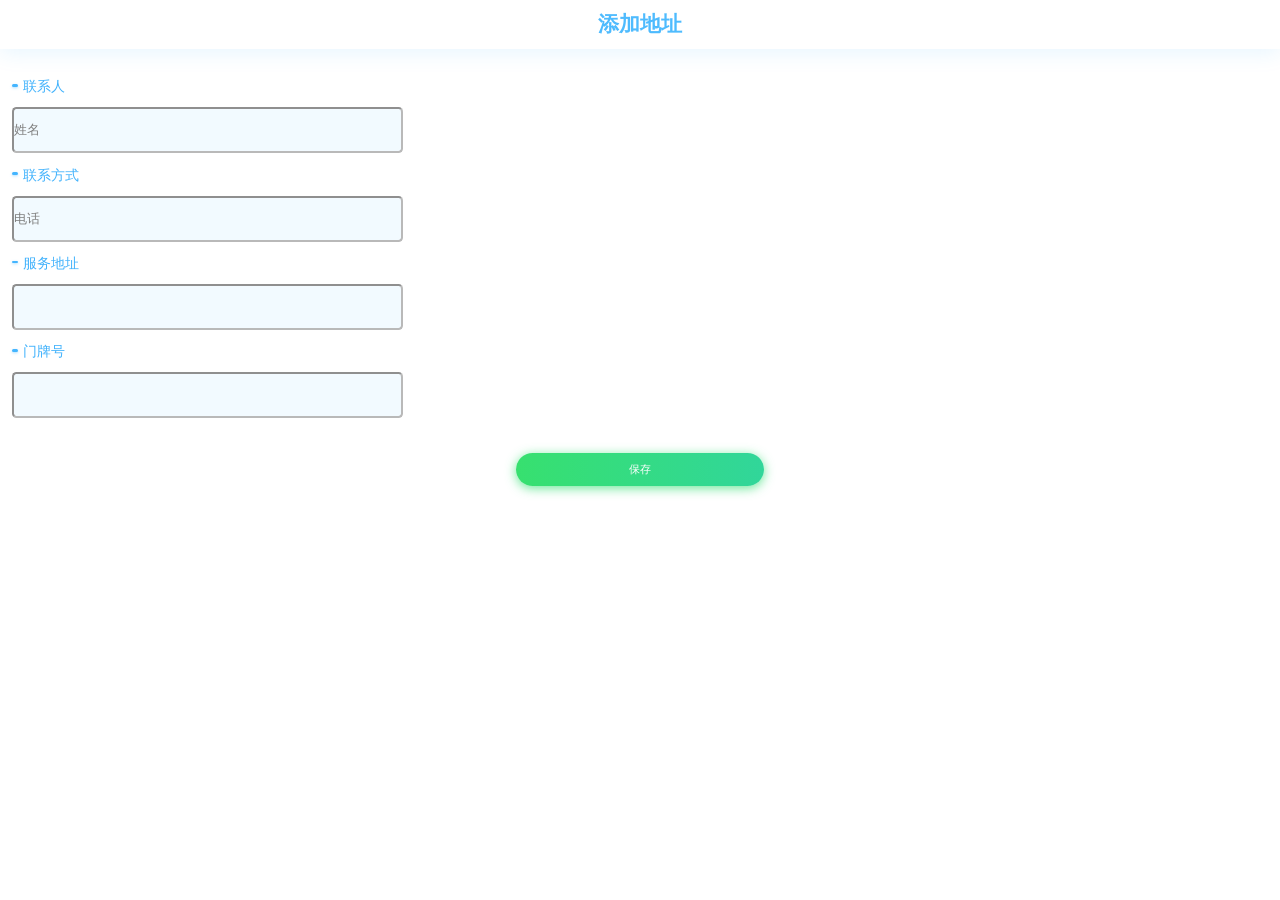
<file: add_address.html>
<!doctype html>
<html lang="en">
<head>
    <meta charset="UTF-8">
    <meta name="viewport"
          content="width=device-width, user-scalable=no, initial-scale=1.0, maximum-scale=1.0, minimum-scale=1.0">
    <meta http-equiv="X-UA-Compatible" content="ie=edge">
    <link rel="stylesheet" href="./css/add_address.css">
    <link rel="stylesheet" href="//at.alicdn.com/t/font_1194280_pwco4ipv9k.css">
    <link rel="stylesheet" href="//at.alicdn.com/t/font_1194280_zzi8ek6yted.css">
    <title>添加地址</title>
</head>
<body>
<header>
    <a href="choice_address.html" class="iconfont icon-fanhui"></a>
    <span>添加地址</span>
    <a href=""></a>
</header>
<div class="content">
    <ul>
        <li>
            <p>联系人</p>
            <input type="text" value="姓名">
        </li>
        <li>
            <p>联系方式</p>
            <input type="text" value="电话">
        </li>
        <li>
            <p>服务地址</p>
            <a class="iconfont icon-iconfontyoujiantou"></a>
            <input type="text" value="">
        </li>
        <li>
            <p>门牌号</p>
            <input type="text" value="">
        </li>
    </ul>
    <div class="save">
        <p>保存</p>
    </div>
</div>
</body>
</html>
</file>
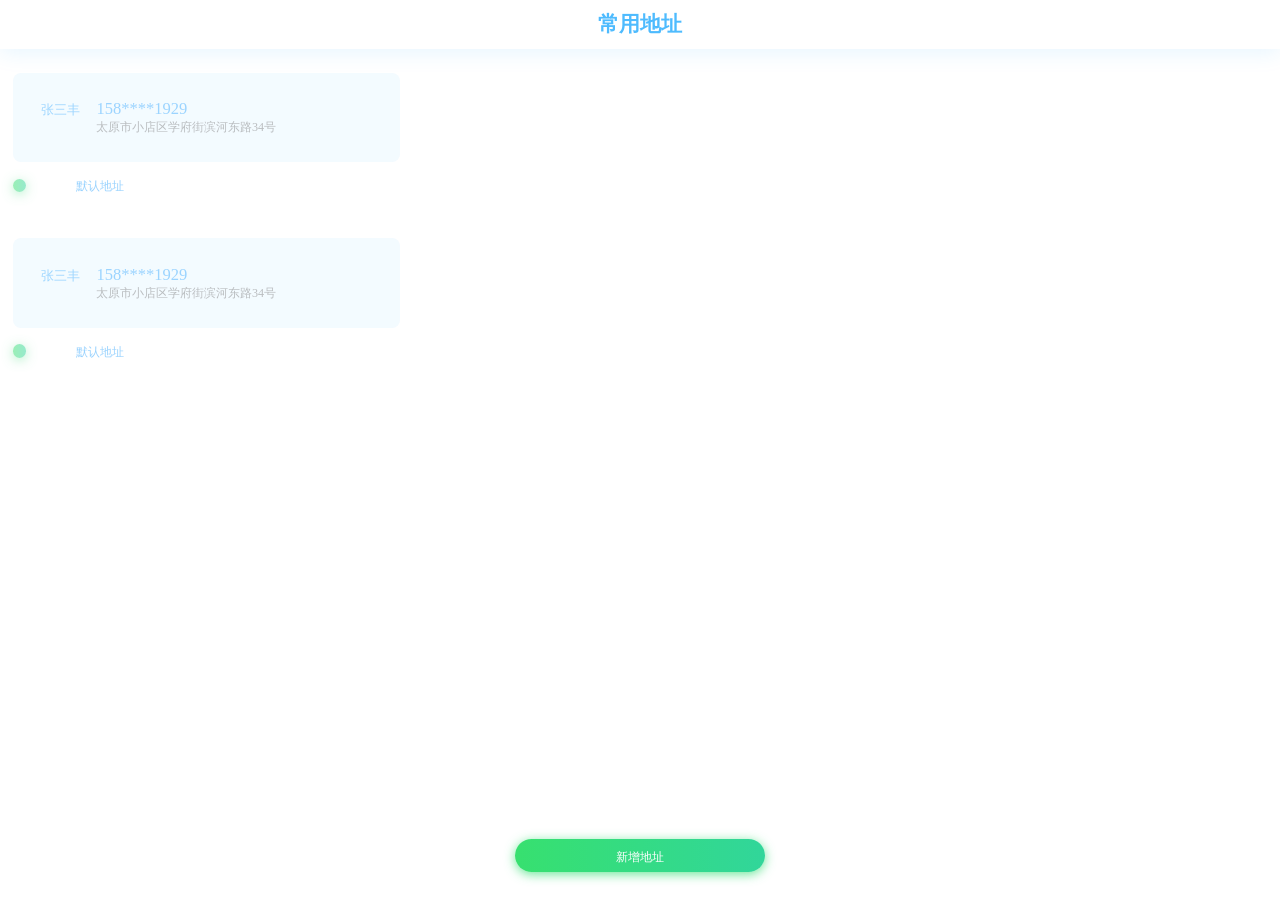
<file: choice_address.html>
<!doctype html>
<html lang="en">
<head>
    <meta charset="UTF-8">
    <meta name="viewport"
          content="width=device-width, user-scalable=no, initial-scale=1.0, maximum-scale=1.0, minimum-scale=1.0">
    <meta http-equiv="X-UA-Compatible" content="ie=edge">
    <link rel="stylesheet" href="./css/choice_address.css">
    <link rel="stylesheet" href="//at.alicdn.com/t/font_1194280_pwco4ipv9k.css">
    <link rel="stylesheet" href="//at.alicdn.com/t/font_1194280_zzi8ek6yted.css">
    <title>选择地址</title>
</head>
<body>
<header>
    <a href="order_index.html" class="iconfont icon-fanhui"></a>
    <span>常用地址</span>
    <a href=""></a>
</header>
<div class="content" style="display: none;">
    <img src="./image/kong.png" alt="">
    <span>您还未添加服务地址</span>
    <a href="add_address.html"><p>新增地址</p></a>
</div>
<div class="choice">
    <ul>
        <li class="info">
            <div class="top">
                <p>张三丰<span>158****1929</span></p>
                <p>太原市小店区学府街滨河东路34号</p>
            </div>
            <div class="bottom">
                <p>默认地址</p>
                <a href="" class="iconfont icon-shanchu"></a>
                <a href="add_address.html" class="iconfont icon-bianji-copy"></a>
            </div>
        </li>
        <li class="info">
            <div class="top">
                <p>张三丰<span>158****1929</span></p>
                <p>太原市小店区学府街滨河东路34号</p>
            </div>
            <div class="bottom">
                <p>默认地址</p>
                <a href="" class="iconfont icon-shanchu"></a>
                <a href="add_address.html" class="iconfont icon-bianji-copy"></a>
            </div>
        </li>
    </ul>
    <div class="add">
        <p><a href="add_address.html">新增地址</a></p>
    </div>
</div>
</body>
</html>
</file>
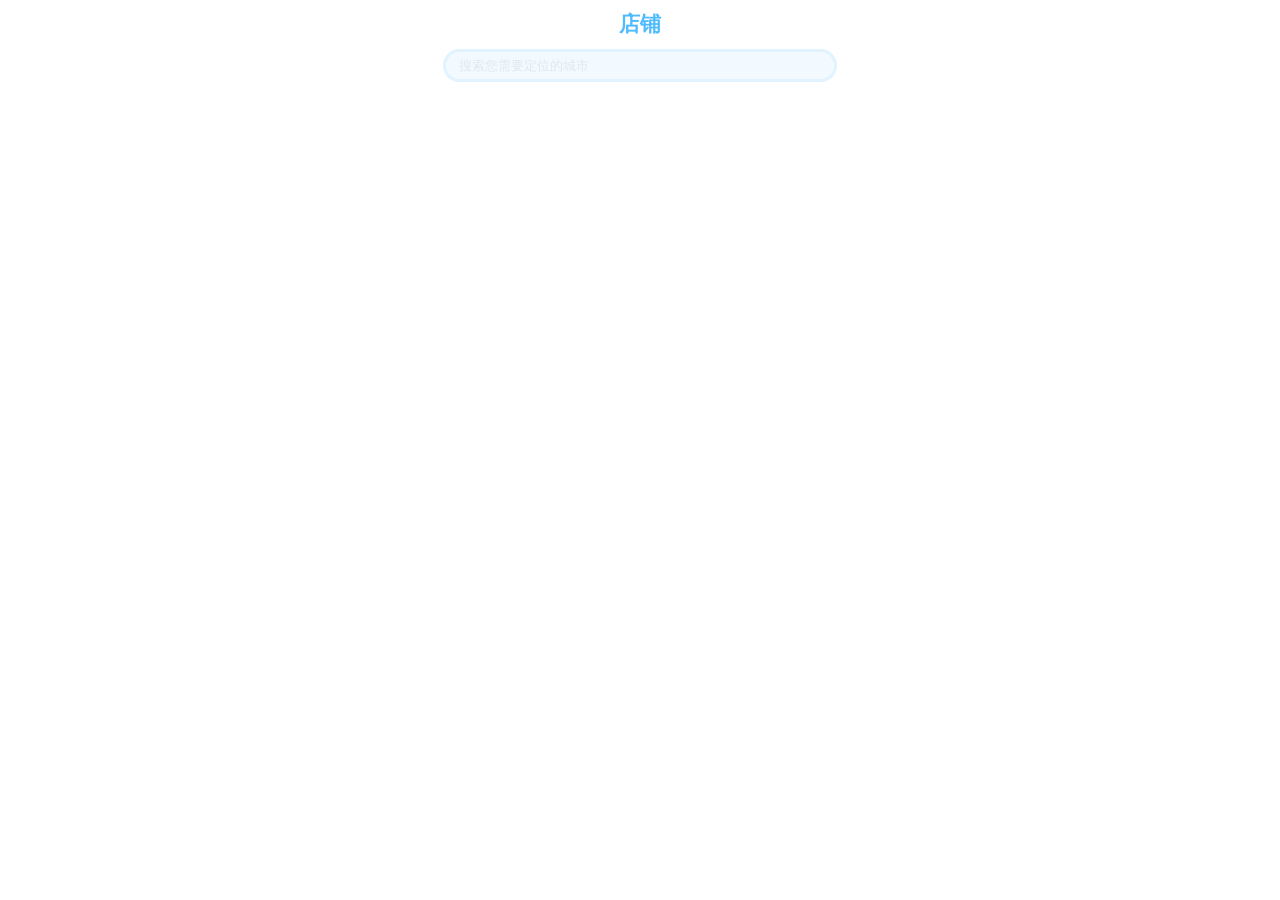
<file: dianpu.html>
<!doctype html>
<html lang="en">
<head>
    <meta charset="UTF-8">
    <meta name="viewport"
          content="width=device-width, user-scalable=no, initial-scale=1.0, maximum-scale=1.0, minimum-scale=1.0">
    <meta http-equiv="X-UA-Compatible" content="ie=edge">
    <link rel="stylesheet" href="./css/dianpu.css">
    <link rel="stylesheet" href="//at.alicdn.com/t/font_1194280_pwco4ipv9k.css">
    <title>店铺</title>
</head>
<body>
<header>
    <a href="" class="iconfont icon-fanhui"></a>
    <span>店铺</span>
    <a href=""></a>
</header>
<nav>
    <span>搜索您需要定位的城市</span>
</nav>
</body>
</html>
</file>
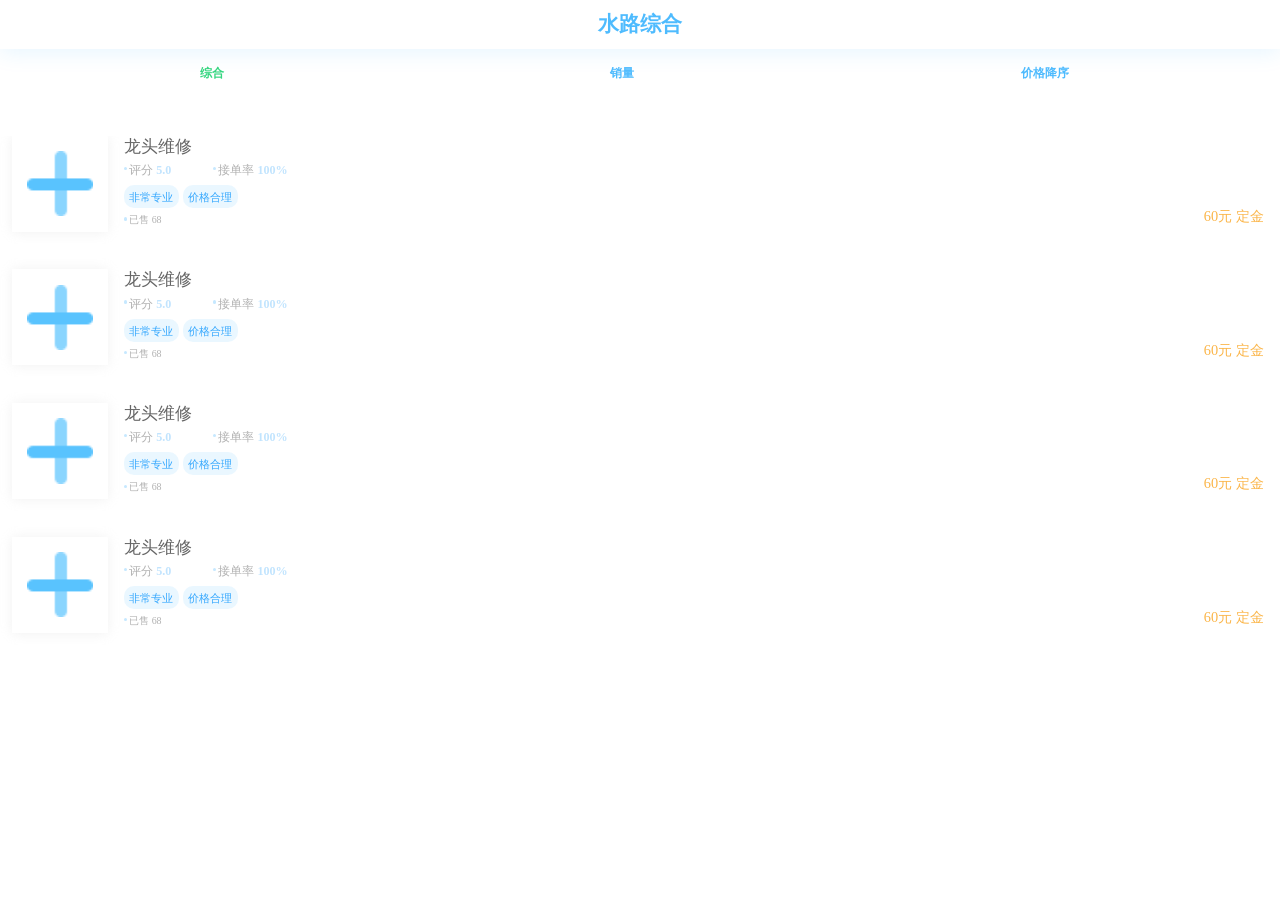
<file: list.html>
<!doctype html>
<html lang="en">
<head>
    <meta charset="UTF-8">
    <meta name="viewport"
          content="width=device-width, user-scalable=no, initial-scale=1.0, maximum-scale=1.0, minimum-scale=1.0">
    <meta http-equiv="X-UA-Compatible" content="ie=edge">
    <title>Document</title>
    <link rel="stylesheet" href="//at.alicdn.com/t/font_1194280_pwco4ipv9k.css">
    <link rel="stylesheet" href="./css/list.css">
</head>
<body>
<header>
    <a href="index.html" class="iconfont icon-fanhui"></a>
    <span>水路综合</span>
    <a href=""></a>
</header>
<nav>
    <ul>
        <li>
            <a href=""class="hot">综合</a>
            <div class="iconfont icon-xiangxia"></div>
        </li>
        <li>
            <a href="">销量</a>
            <div class="iconfont icon-xiangxia"></div>
        </li>
        <li>
            <a href="">价格降序</a>
            <div class="iconfont icon-xiangxia"></div>
        </li>
    </ul>
</nav>
<ul class="list">
    <li>
        <a href="product_detail.html">
            <div class="thumb">
                <img src="./image/rz.png" alt="">
            </div>
            <div class="info">
                <h1>龙头维修</h1>
                <div class="score">
                    <span>评分 <strong>5.0</strong></span>
                    <span>接单率 <strong>100%</strong></span>
                </div>
                <div class="tag">
                    <span>非常专业</span>
                    <span>价格合理</span>
                </div>
                <div class="total">已售 68</div>
                <div class="price">60元 定金</div>
            </div>
        </a>
    </li>
    <li>
        <a href="product_detail.html">
            <div class="thumb">
                <img src="./image/rz.png" alt="">
            </div>
            <div class="info">
                <h1>龙头维修</h1>
                <div class="score">
                    <span>评分 <strong>5.0</strong></span>
                    <span>接单率 <strong>100%</strong></span>
                </div>
                <div class="tag">
                    <span>非常专业</span>
                    <span>价格合理</span>
                </div>
                <div class="total">已售 68</div>
                <div class="price">60元 定金</div>
            </div>
        </a>
    </li>
    <li>
        <a href="product_detail.html">
            <div class="thumb">
                <img src="./image/rz.png" alt="">
            </div>
            <div class="info">
                <h1>龙头维修</h1>
                <div class="score">
                    <span>评分 <strong>5.0</strong></span>
                    <span>接单率 <strong>100%</strong></span>
                </div>
                <div class="tag">
                    <span>非常专业</span>
                    <span>价格合理</span>
                </div>
                <div class="total">已售 68</div>
                <div class="price">60元 定金</div>
            </div>
        </a>
    </li>
    <li>
        <a href="product_detail.html">
            <div class="thumb">
                <img src="./image/rz.png" alt="">
            </div>
            <div class="info">
                <h1>龙头维修</h1>
                <div class="score">
                    <span>评分 <strong>5.0</strong></span>
                    <span>接单率 <strong>100%</strong></span>
                </div>
                <div class="tag">
                    <span>非常专业</span>
                    <span>价格合理</span>
                </div>
                <div class="total">已售 68</div>
                <div class="price">60元 定金</div>
            </div>
        </a>
    </li>
</ul>
</body>
</html>
</file>
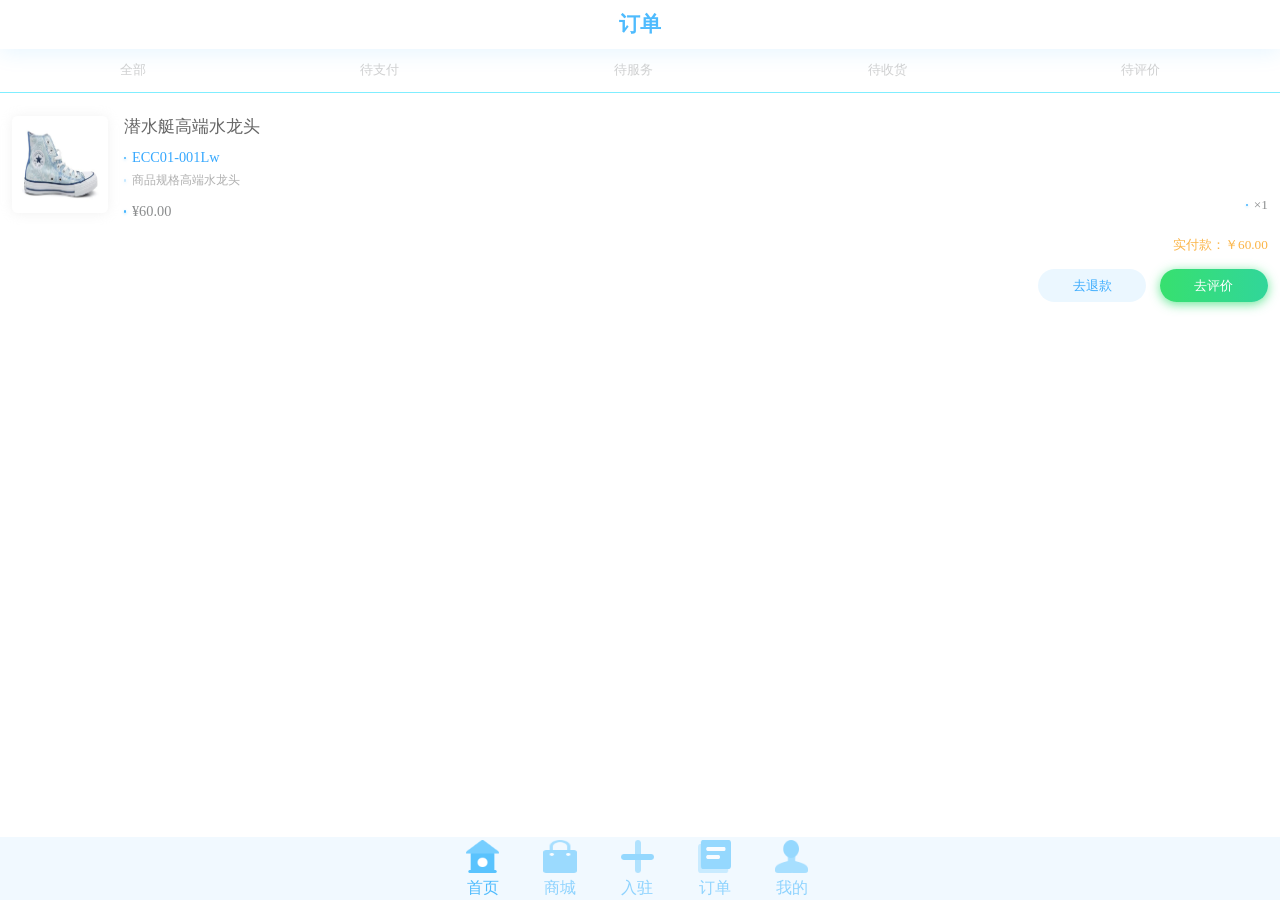
<file: order_assess.html>
<!doctype html>
<html lang="en">
<head>
    <meta charset="UTF-8">
    <meta name="viewport"
          content="width=device-width, user-scalable=no, initial-scale=1.0, maximum-scale=1.0, minimum-scale=1.0">
    <meta http-equiv="X-UA-Compatible" content="ie=edge">
    <link rel="stylesheet" href="./css/order_assess.css">
    <link rel="stylesheet" href="//at.alicdn.com/t/font_1194280_pwco4ipv9k.css">
    <title>待评价</title>
</head>
<body>
<header>
    <a href="index.html" class="iconfont icon-fanhui"></a>
    <span>订单</span>
    <a href=""></a>
</header>
<nav>
    <ul>
        <li><a href="order_total.html">全部</a></li>
        <li><a href="order_pay.html">待支付</a></li>
        <li><a href="order_service.html">待服务</a></li>
        <li><a href="order_recive.html">待收货</a></li>
        <li><a href="order_assess.html">待评价</a></li>
    </ul>
</nav>
<div class="payInfo">
    <div class="shop">
        <a href=""><img src="./image/xiezi.jpg" alt=""></a>
        <div class="info">
            <p>潜水艇高端水龙头</p>
            <p>ECC01-001Lw</p>
            <p>商品规格高端水龙头</p>
            <p>¥60.00</p>
            <p>×1</p>
        </div>
    </div>
    <div class="other">
        <p>实付款：￥60.00</p>
        <p><a href="">去退款</a></p>
        <p><a href="pay_index.html">去评价</a></p>
    </div>
</div>
<footer>
    <ul>
        <li>
            <a href="index.html" class="hot">
                <div>
                    <img src="./image/sy.png" alt="">
                </div>
                <p>首页</p>
            </a>
        </li>
        <li>
            <a href="">
                <div>
                    <img src="./image/store.png" alt="">
                </div>
                <p>商城</p>
            </a>
        </li>
        <li>
            <a href="">
                <div>
                    <img src="./image/rz.png" alt="">
                </div>
                <p>入驻</p>
            </a>
        </li>
        <li>
            <a href="order_total.html">
                <div>
                    <img src="./image/order.png" alt="">
                </div>
                <p>订单</p>
            </a>
        </li>
        <li>
            <a href="">
                <div>
                    <img src="./image/personal.png" alt="">
                </div>
                <p>我的</p>
            </a>
        </li>
    </ul>
</footer>
</body>
</html>
</file>
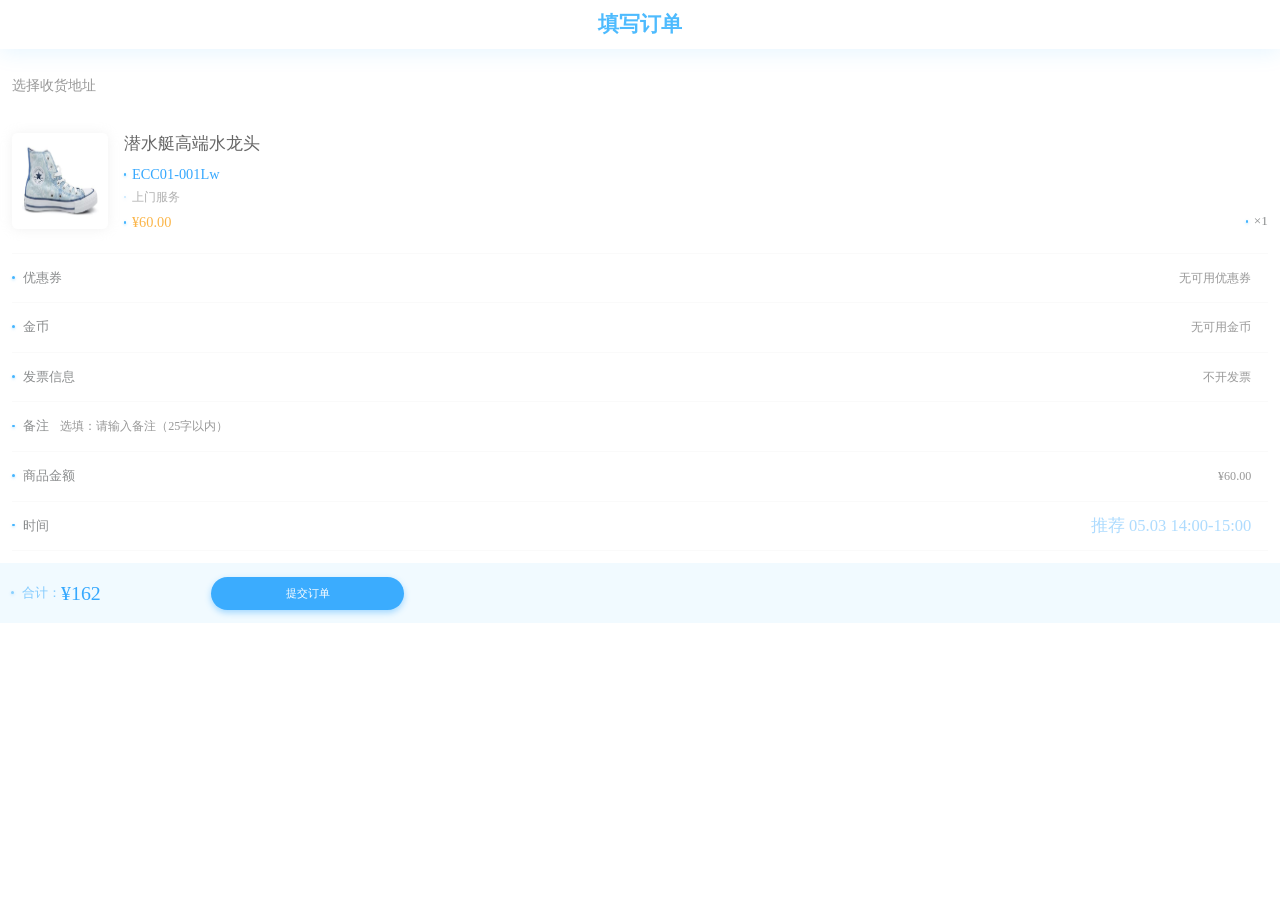
<file: order_index.html>
<!doctype html>
<html lang="en">
<head>
    <meta charset="UTF-8">
    <meta name="viewport"
          content="width=device-width, user-scalable=no, initial-scale=1.0, maximum-scale=1.0, minimum-scale=1.0">
    <meta http-equiv="X-UA-Compatible" content="ie=edge">
    <link rel="stylesheet" href="./css/order_index.css">
    <link rel="stylesheet" href="//at.alicdn.com/t/font_1194280_pwco4ipv9k.css">
    <link rel="stylesheet" href="//at.alicdn.com/t/font_1194280_hvxfvorx14c.css">
    <title>订单首页</title>
</head>
<body>
<header>
    <a href="index.html" class="iconfont icon-fanhui"></a>
    <span>填写订单</span>
    <a href=""></a>
</header>
<div class="content">
    <div class="address">
        <a href="choice_address.html">
            <p>选择收货地址</p>
            <span class="iconfont icon-iconfontyoujiantou"></span>
        </a>
    </div>
    <div class="shop">
        <a href=""><img src="./image/xiezi.jpg" alt=""></a>
        <div class="info">
            <p>潜水艇高端水龙头</p>
            <p>ECC01-001Lw</p>
            <p>上门服务</p>
            <p>¥60.00</p>
            <p>×1</p>
        </div>
    </div>
    <ul>
        <li>
            <a href="">
                <p>优惠券</p>
                <p>无可用优惠券</p>
                <p class="iconfont icon-iconfontyoujiantou"></p>
            </a>
        </li>
        <li>
            <a href="">
                <p>金币</p>
                <p>无可用金币</p>
                <p class="iconfont icon-iconfontyoujiantou"></p>
            </a>
        </li>
        <li>
            <a href="">
                <p>发票信息</p>
                <p>不开发票</p>
                <p class="iconfont icon-iconfontyoujiantou"></p>
            </a>
        </li>
        <li>
            <a href="">
                <p>备注</p>
                <p>选填：请输入备注（25字以内）</p>
            </a>
        </li>
        <li>
            <a href="">
                <p>商品金额</p>
                <p>¥60.00</p>
            </a>
        </li>
        <li>
            <a href="">
                <p>时间</p>
                <p>推荐 05.03 14:00-15:00</p>
                <p class="iconfont icon-iconfontyoujiantou"></p>
            </a>
        </li>
    </ul>
</div>
<footer>
    <p>合计：</p>
    <p>¥162</p>
    <p><a href="pay_index.html">提交订单</a></p>
</footer>
</body>
</html>
</file>
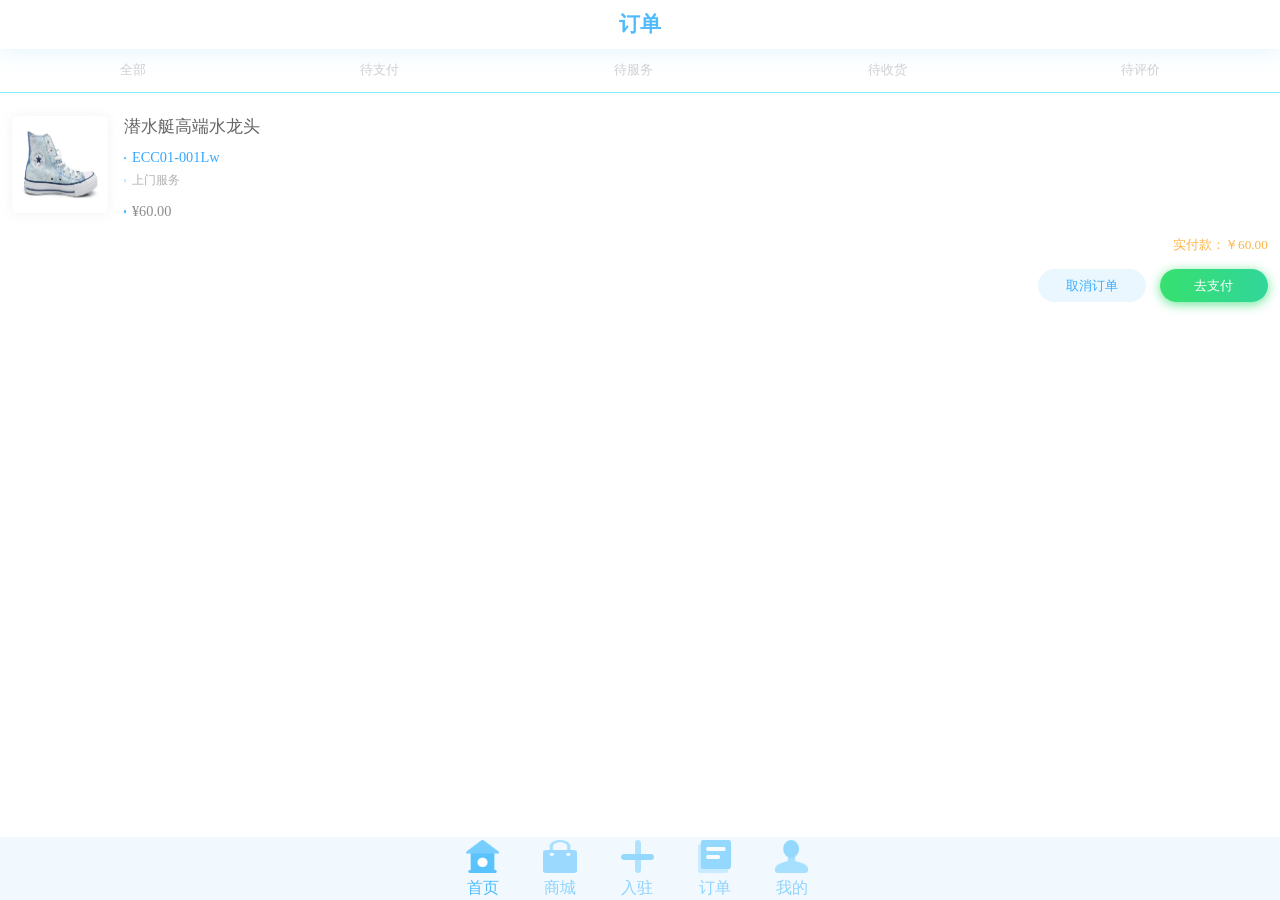
<file: order_pay.html>
<!DOCTYPE html>
<!doctype html>
<html lang="en">
<head>
    <meta charset="UTF-8">
    <meta name="viewport"
          content="width=device-width, user-scalable=no, initial-scale=1.0, maximum-scale=1.0, minimum-scale=1.0">
    <meta http-equiv="X-UA-Compatible" content="ie=edge">
    <link rel="stylesheet" href="./css/order_pay.css">
    <link rel="stylesheet" href="//at.alicdn.com/t/font_1194280_pwco4ipv9k.css">
    <title>待支付</title>
</head>
<body>
<header>
    <a href="index.html" class="iconfont icon-fanhui"></a>
    <span>订单</span>
    <a href=""></a>
</header>
<nav>
    <ul>
        <li><a href="order_total.html">全部</a></li>
        <li><a href="order_pay.html">待支付</a></li>
        <li><a href="order_service.html">待服务</a></li>
        <li><a href="order_recive.html">待收货</a></li>
        <li><a href="order_assess.html">待评价</a></li>
    </ul>
</nav>
<div class="payInfo">
    <div class="shop">
        <a href=""><img src="./image/xiezi.jpg" alt=""></a>
        <div class="info">
            <p>潜水艇高端水龙头</p>
            <p>ECC01-001Lw</p>
            <p>上门服务</p>
            <p>¥60.00</p>
        </div>
    </div>
    <div class="other">
        <p>实付款：￥60.00</p>
        <p><a href="">取消订单</a></p>
        <p><a href="pay_index.html">去支付</a></p>
    </div>
</div>
<footer>
    <ul>
        <li>
            <a href="index.html" class="hot">
                <div>
                    <img src="./image/sy.png" alt="">
                </div>
                <p>首页</p>
            </a>
        </li>
        <li>
            <a href="">
                <div>
                    <img src="./image/store.png" alt="">
                </div>
                <p>商城</p>
            </a>
        </li>
        <li>
            <a href="">
                <div>
                    <img src="./image/rz.png" alt="">
                </div>
                <p>入驻</p>
            </a>
        </li>
        <li>
            <a href="order_total.html">
                <div>
                    <img src="./image/order.png" alt="">
                </div>
                <p>订单</p>
            </a>
        </li>
        <li>
            <a href="">
                <div>
                    <img src="./image/personal.png" alt="">
                </div>
                <p>我的</p>
            </a>
        </li>
    </ul>
</footer>

</body>
</html>
</file>
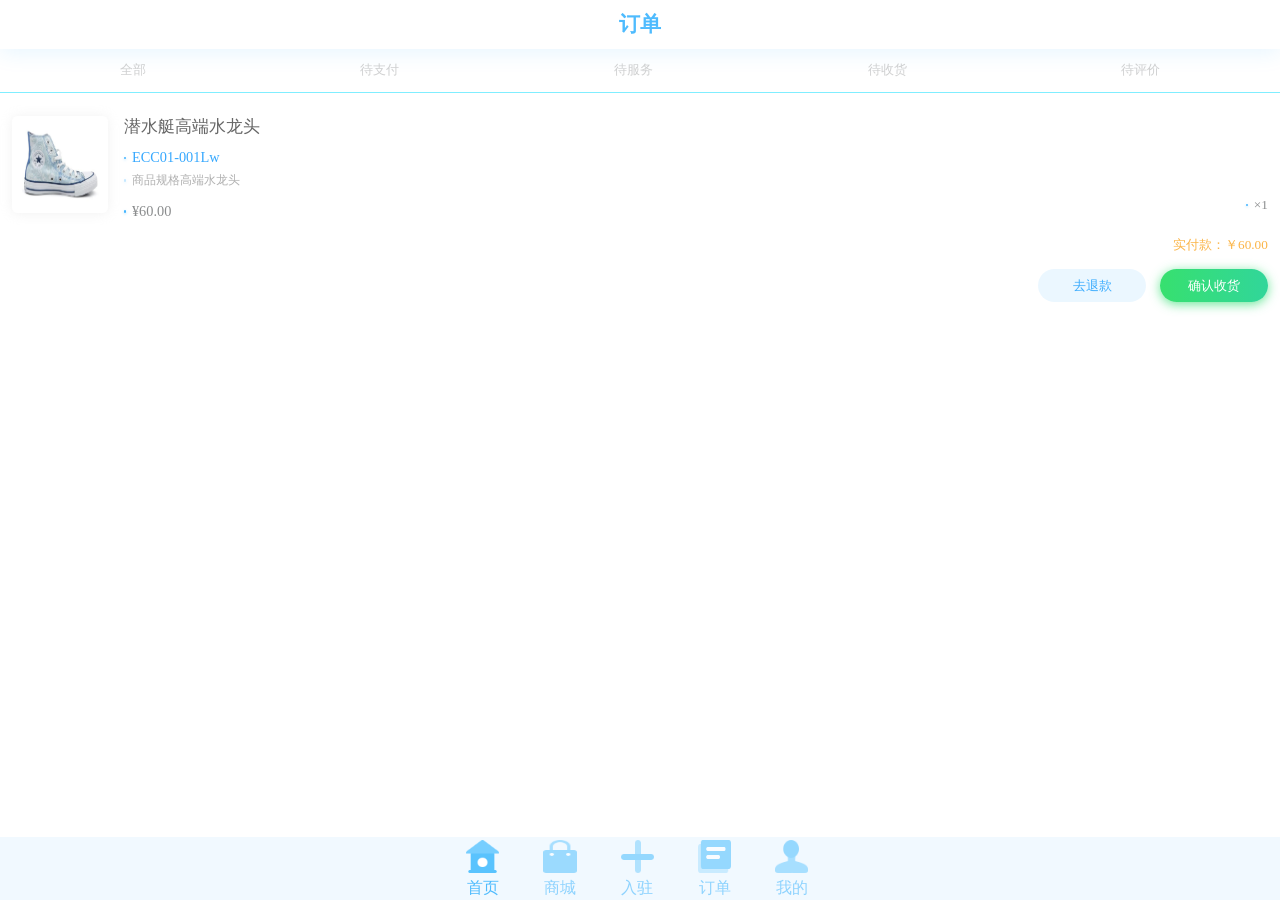
<file: order_recive.html>
<!doctype html>
<html lang="en">
<head>
    <meta charset="UTF-8">
    <meta name="viewport"
          content="width=device-width, user-scalable=no, initial-scale=1.0, maximum-scale=1.0, minimum-scale=1.0">
    <meta http-equiv="X-UA-Compatible" content="ie=edge">
    <link rel="stylesheet" href="./css/order_assess.css">
    <link rel="stylesheet" href="//at.alicdn.com/t/font_1194280_pwco4ipv9k.css">
    <title>待收货</title>
</head>
<body>
<header>
    <a href="index.html" class="iconfont icon-fanhui"></a>
    <span>订单</span>
    <a href=""></a>
</header>
<nav>
    <ul>
        <li><a href="order_total.html">全部</a></li>
        <li><a href="order_pay.html">待支付</a></li>
        <li><a href="order_service.html">待服务</a></li>
        <li><a href="order_recive.html">待收货</a></li>
        <li><a href="order_assess.html">待评价</a></li>
    </ul>
</nav>
<div class="payInfo">
    <div class="shop">
        <a href=""><img src="./image/xiezi.jpg" alt=""></a>
        <div class="info">
            <p>潜水艇高端水龙头</p>
            <p>ECC01-001Lw</p>
            <p>商品规格高端水龙头</p>
            <p>¥60.00</p>
            <p>×1</p>
        </div>
    </div>
    <div class="other">
        <p>实付款：￥60.00</p>
        <p><a href="">去退款</a></p>
        <p><a href="pay_index.html">确认收货</a></p>
    </div>
</div>
<footer>
    <ul>
        <li>
            <a href="index.html" class="hot">
                <div>
                    <img src="./image/sy.png" alt="">
                </div>
                <p>首页</p>
            </a>
        </li>
        <li>
            <a href="">
                <div>
                    <img src="./image/store.png" alt="">
                </div>
                <p>商城</p>
            </a>
        </li>
        <li>
            <a href="">
                <div>
                    <img src="./image/rz.png" alt="">
                </div>
                <p>入驻</p>
            </a>
        </li>
        <li>
            <a href="order_total.html">
                <div>
                    <img src="./image/order.png" alt="">
                </div>
                <p>订单</p>
            </a>
        </li>
        <li>
            <a href="">
                <div>
                    <img src="./image/personal.png" alt="">
                </div>
                <p>我的</p>
            </a>
        </li>
    </ul>
</footer>
</body>
</html>
</file>
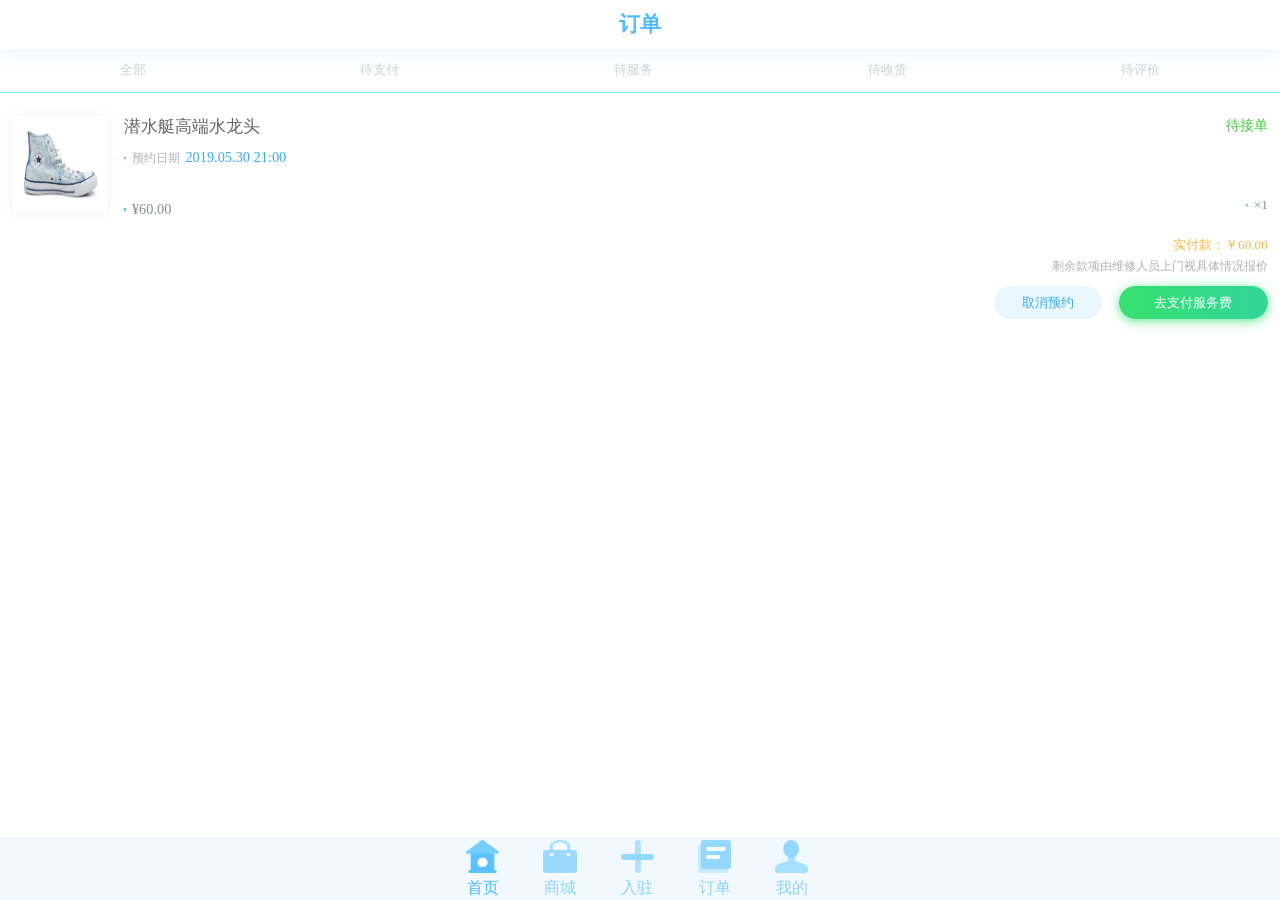
<file: order_service.html>
<!doctype html>
<html lang="en">
<head>
    <meta charset="UTF-8">
    <meta name="viewport"
          content="width=device-width, user-scalable=no, initial-scale=1.0, maximum-scale=1.0, minimum-scale=1.0">
    <meta http-equiv="X-UA-Compatible" content="ie=edge">
    <link rel="stylesheet" href="./css/order_service.css">
    <link rel="stylesheet" href="//at.alicdn.com/t/font_1194280_pwco4ipv9k.css">
    <title>待服务</title>
</head>
<body>
<header>
    <a href="index.html" class="iconfont icon-fanhui"></a>
    <span>订单</span>
    <a href=""></a>
</header>
<nav>
    <ul>
        <li><a href="order_total.html">全部</a></li>
        <li><a href="order_pay.html">待支付</a></li>
        <li><a href="order_service.html">待服务</a></li>
        <li><a href="order_recive.html">待收货</a></li>
        <li><a href="order_assess.html">待评价</a></li>
    </ul>
</nav>
<div class="payInfo">
    <div class="shop">
        <a href=""><img src="./image/xiezi.jpg" alt=""></a>
        <div class="info">
            <p>潜水艇高端水龙头</p>
            <p><span>预约日期</span>2019.05.30  21:00</p>
            <p>¥60.00</p>
            <p>×1</p>
            <p>待接单</p>
        </div>
    </div>
    <div class="other">
        <p>实付款：￥60.00</p>
        <p>剩余款项由维修人员上门视具体情况报价</p>
        <p><a href="">取消预约</a></p>
        <p><a href="pay_index.html">去支付服务费</a></p>
    </div>
</div>
<footer>
    <ul>
        <li>
            <a href="index.html" class="hot">
                <div>
                    <img src="./image/sy.png" alt="">
                </div>
                <p>首页</p>
            </a>
        </li>
        <li>
            <a href="">
                <div>
                    <img src="./image/store.png" alt="">
                </div>
                <p>商城</p>
            </a>
        </li>
        <li>
            <a href="">
                <div>
                    <img src="./image/rz.png" alt="">
                </div>
                <p>入驻</p>
            </a>
        </li>
        <li>
            <a href="order_total.html">
                <div>
                    <img src="./image/order.png" alt="">
                </div>
                <p>订单</p>
            </a>
        </li>
        <li>
            <a href="">
                <div>
                    <img src="./image/personal.png" alt="">
                </div>
                <p>我的</p>
            </a>
        </li>
    </ul>
</footer>
</body>
</html>
</file>
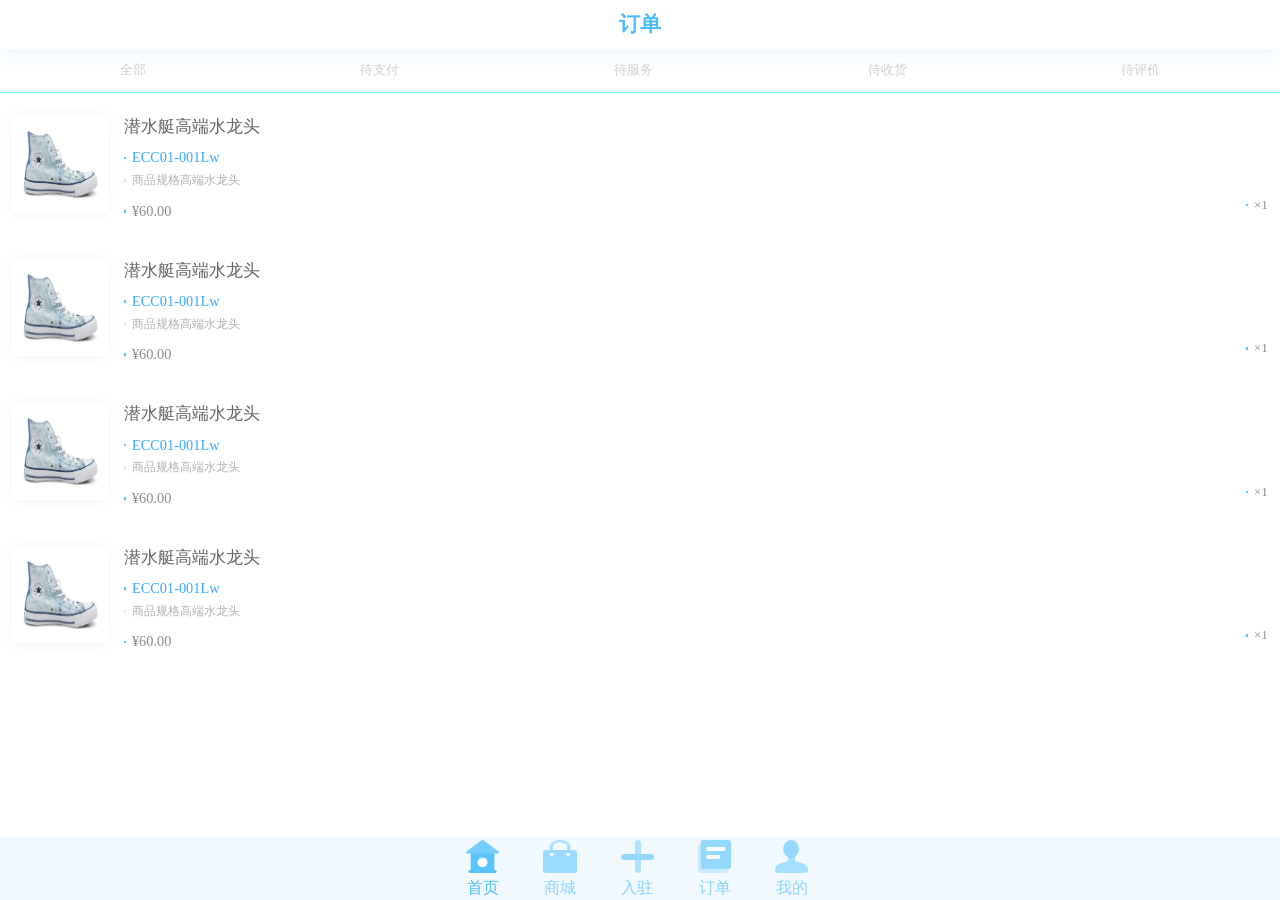
<file: order_total.html>
<!doctype html>
<html lang="en">
<head>
    <meta charset="UTF-8">
    <meta name="viewport"
          content="width=device-width, user-scalable=no, initial-scale=1.0, maximum-scale=1.0, minimum-scale=1.0">
    <meta http-equiv="X-UA-Compatible" content="ie=edge">
    <link rel="stylesheet" href="./css/order_assess.css">
    <link rel="stylesheet" href="//at.alicdn.com/t/font_1194280_pwco4ipv9k.css">
    <title>全部</title>
</head>
<body>
<header>
    <a href="index.html" class="iconfont icon-fanhui"></a>
    <span>订单</span>
    <a href=""></a>
</header>
<nav>
    <ul>
        <li><a href="order_total.html">全部</a></li>
        <li><a href="order_pay.html">待支付</a></li>
        <li><a href="order_service.html">待服务</a></li>
        <li><a href="order_recive.html">待收货</a></li>
        <li><a href="order_assess.html">待评价</a></li>
    </ul>
</nav>
<div class="payInfo">
    <div class="shop">
        <a href=""><img src="./image/xiezi.jpg" alt=""></a>
        <div class="info">
            <p>潜水艇高端水龙头</p>
            <p>ECC01-001Lw</p>
            <p>商品规格高端水龙头</p>
            <p>¥60.00</p>
            <p>×1</p>
        </div>
    </div>
    <div class="shop">
        <a href=""><img src="./image/xiezi.jpg" alt=""></a>
        <div class="info">
            <p>潜水艇高端水龙头</p>
            <p>ECC01-001Lw</p>
            <p>商品规格高端水龙头</p>
            <p>¥60.00</p>
            <p>×1</p>
        </div>
    </div>
    <div class="shop">
        <a href=""><img src="./image/xiezi.jpg" alt=""></a>
        <div class="info">
            <p>潜水艇高端水龙头</p>
            <p>ECC01-001Lw</p>
            <p>商品规格高端水龙头</p>
            <p>¥60.00</p>
            <p>×1</p>
        </div>
    </div>
    <div class="shop">
        <a href=""><img src="./image/xiezi.jpg" alt=""></a>
        <div class="info">
            <p>潜水艇高端水龙头</p>
            <p>ECC01-001Lw</p>
            <p>商品规格高端水龙头</p>
            <p>¥60.00</p>
            <p>×1</p>
        </div>
    </div>
    <div class="shop">
        <a href=""><img src="./image/xiezi.jpg" alt=""></a>
        <div class="info">
            <p>潜水艇高端水龙头</p>
            <p>ECC01-001Lw</p>
            <p>商品规格高端水龙头</p>
            <p>¥60.00</p>
            <p>×1</p>
        </div>
    </div>
    <div class="shop">
        <a href=""><img src="./image/xiezi.jpg" alt=""></a>
        <div class="info">
            <p>潜水艇高端水龙头</p>
            <p>ECC01-001Lw</p>
            <p>商品规格高端水龙头</p>
            <p>¥60.00</p>
            <p>×1</p>
        </div>
    </div>
</div>
<footer>
    <ul>
        <li>
            <a href="index.html" class="hot">
                <div>
                    <img src="./image/sy.png" alt="">
                </div>
                <p>首页</p>
            </a>
        </li>
        <li>
            <a href="">
                <div>
                    <img src="./image/store.png" alt="">
                </div>
                <p>商城</p>
            </a>
        </li>
        <li>
            <a href="">
                <div>
                    <img src="./image/rz.png" alt="">
                </div>
                <p>入驻</p>
            </a>
        </li>
        <li>
            <a href="order_total.html">
                <div>
                    <img src="./image/order.png" alt="">
                </div>
                <p>订单</p>
            </a>
        </li>
        <li>
            <a href="">
                <div>
                    <img src="./image/personal.png" alt="">
                </div>
                <p>我的</p>
            </a>
        </li>
    </ul>
</footer>
</body>
</html>
</file>
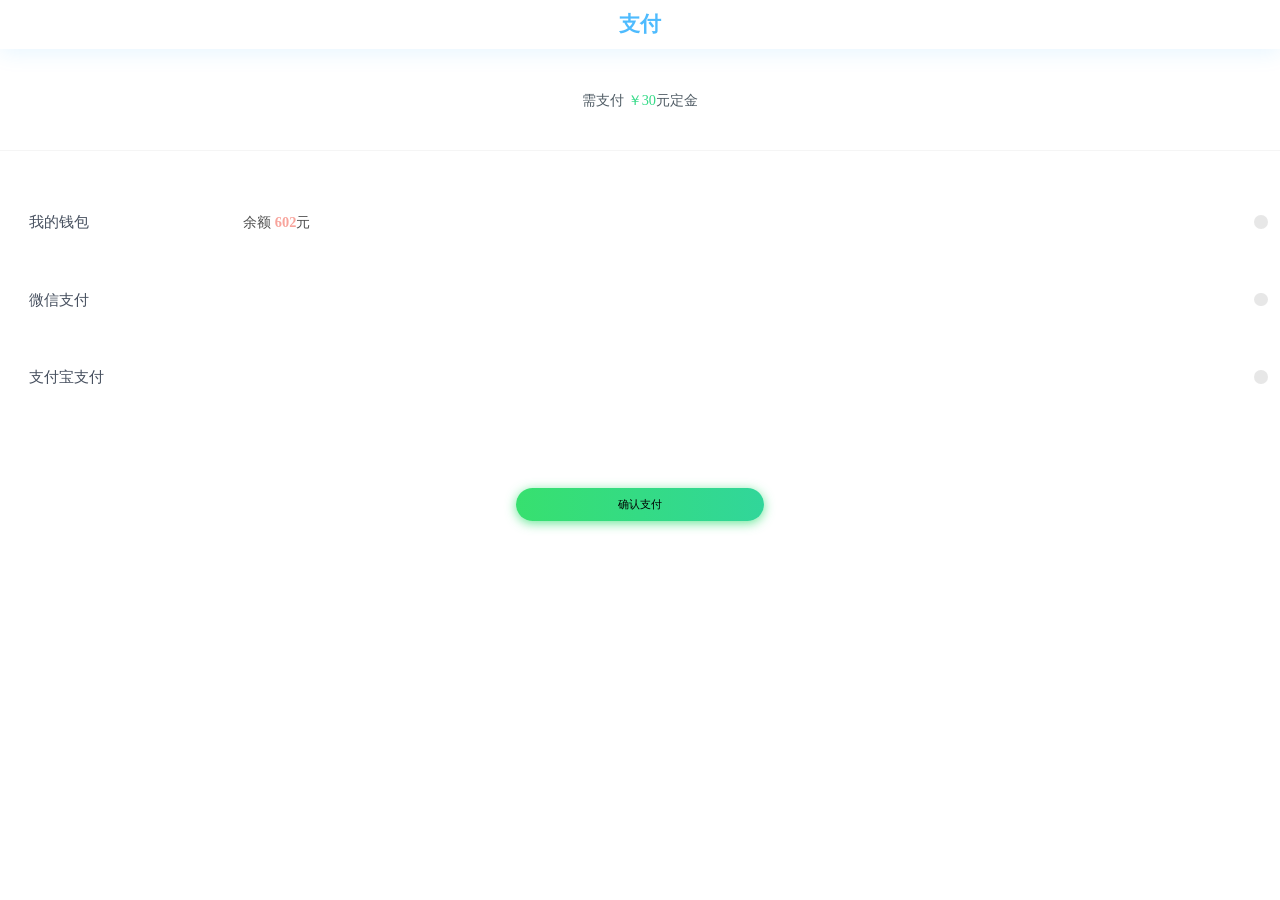
<file: pay_index.html>
<!doctype html>
<html lang="en">
<head>
    <meta charset="UTF-8">
    <meta name="viewport"
          content="width=device-width, user-scalable=no, initial-scale=1.0, maximum-scale=1.0, minimum-scale=1.0">
    <meta http-equiv="X-UA-Compatible" content="ie=edge">
    <link rel="stylesheet" href="./css/pay_index.css">
    <link rel="stylesheet" href="//at.alicdn.com/t/font_1194280_pwco4ipv9k.css">
    <link rel="stylesheet" href="//at.alicdn.com/t/font_1194280_pmixy0w8jrk.css">
    <title>支付页面</title>
</head>
<body>
<header>
    <a href="order_index.html" class="iconfont icon-fanhui"></a>
    <span>支付</span>
    <a href=""></a>
</header>
<div class="money">
    <p>需支付 <span>￥30</span>元定金</p>
</div>
<div class="pay_method">
    <ul>
        <li>
            <p class="iconfont icon-qianbao1" style="color: red"></p>
            <p>我的钱包</p>
            <p>余额 <span>602</span>元</p>
        </li>
        <li>
            <p class="iconfont icon-weixinzhifu" style="color: #7eff83"></p>
            <p>微信支付</p>
            <p></p>
        </li>
        <li>
            <p class="iconfont icon-iconzhi01" style="color: #1810ff"></p>
            <p>支付宝支付</p>
            <p></p>
        </li>
    </ul>
</div>
<div class="confirm">
    <p><a href="pay_success.html">确认支付</a></p>
</div>
</body>
</html>
</file>
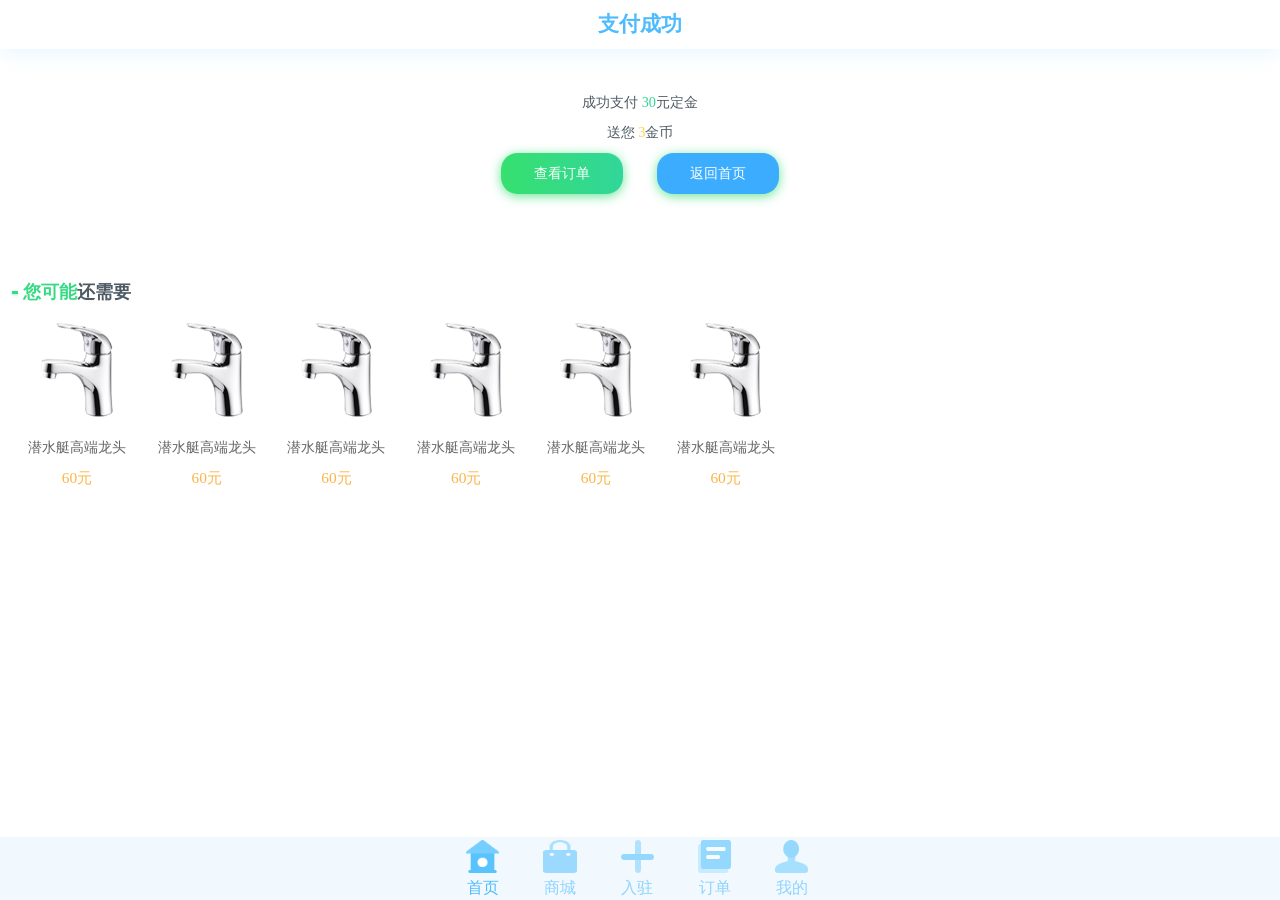
<file: pay_success.html>
<!doctype html>
<html lang="en">
<head>
    <meta charset="UTF-8">
    <meta name="viewport"
          content="width=device-width, user-scalable=no, initial-scale=1.0, maximum-scale=1.0, minimum-scale=1.0">
    <meta http-equiv="X-UA-Compatible" content="ie=edge">
    <link rel="stylesheet" href="./css/pay_success.css">
    <link rel="stylesheet" href="//at.alicdn.com/t/font_1194280_pwco4ipv9k.css">
    <link rel="stylesheet" href="//at.alicdn.com/t/font_1194280_pmixy0w8jrk.css">
    <title>支付成功</title>
</head>
<body>
<header>
    <a href="index.html" class="iconfont icon-fanhui"></a>
    <span>支付成功</span>
    <a href=""></a>
</header>
<div class="info">
    <p class="iconfont icon-qianbao"></p>
    <p>成功支付 <span>30</span>元定金</p>
    <p>送您 <span>3</span>金币</p>
    <div class="choice">
        <p><a href="">查看订单</a></p>
        <p><a href="index.html">返回首页</a></p>
    </div>

</div>
<div class="other">
    <h1>您可能<b>还需要</b></h1>
    <ul class="list">
        <li>
            <img src="./image/shuilongtou.png" alt="">
            <p>潜水艇高端龙头</p>
            <span>60元</span>
        </li>
        <li>
            <img src="./image/shuilongtou.png" alt="">
            <p>潜水艇高端龙头</p>
            <span>60元</span>
        </li>
        <li>
            <img src="./image/shuilongtou.png" alt="">
            <p>潜水艇高端龙头</p>
            <span>60元</span>
        </li>
        <li>
            <img src="./image/shuilongtou.png" alt="">
            <p>潜水艇高端龙头</p>
            <span>60元</span>
        </li>
        <li>
            <img src="./image/shuilongtou.png" alt="">
            <p>潜水艇高端龙头</p>
            <span>60元</span>
        </li>
        <li>
            <img src="./image/shuilongtou.png" alt="">
            <p>潜水艇高端龙头</p>
            <span>60元</span>
        </li>
    </ul>
</div>
<footer>
    <ul>
        <li>
            <a href="" class="hot">
                <div>
                    <img src="./image/sy.png" alt="">
                </div>
                <p>首页</p>
            </a>
        </li>
        <li>
            <a href="">
                <div>
                    <img src="./image/store.png" alt="">
                </div>
                <p>商城</p>
            </a>
        </li>
        <li>
            <a href="">
                <div>
                    <img src="./image/rz.png" alt="">
                </div>
                <p>入驻</p>
            </a>
        </li>
        <li>
            <a href="">
                <div>
                    <img src="./image/order.png" alt="">
                </div>
                <p>订单</p>
            </a>
        </li>
        <li>
            <a href="">
                <div>
                    <img src="./image/personal.png" alt="">
                </div>
                <p>我的</p>
            </a>
        </li>
    </ul>
</footer>
</body>
</html>
</file>
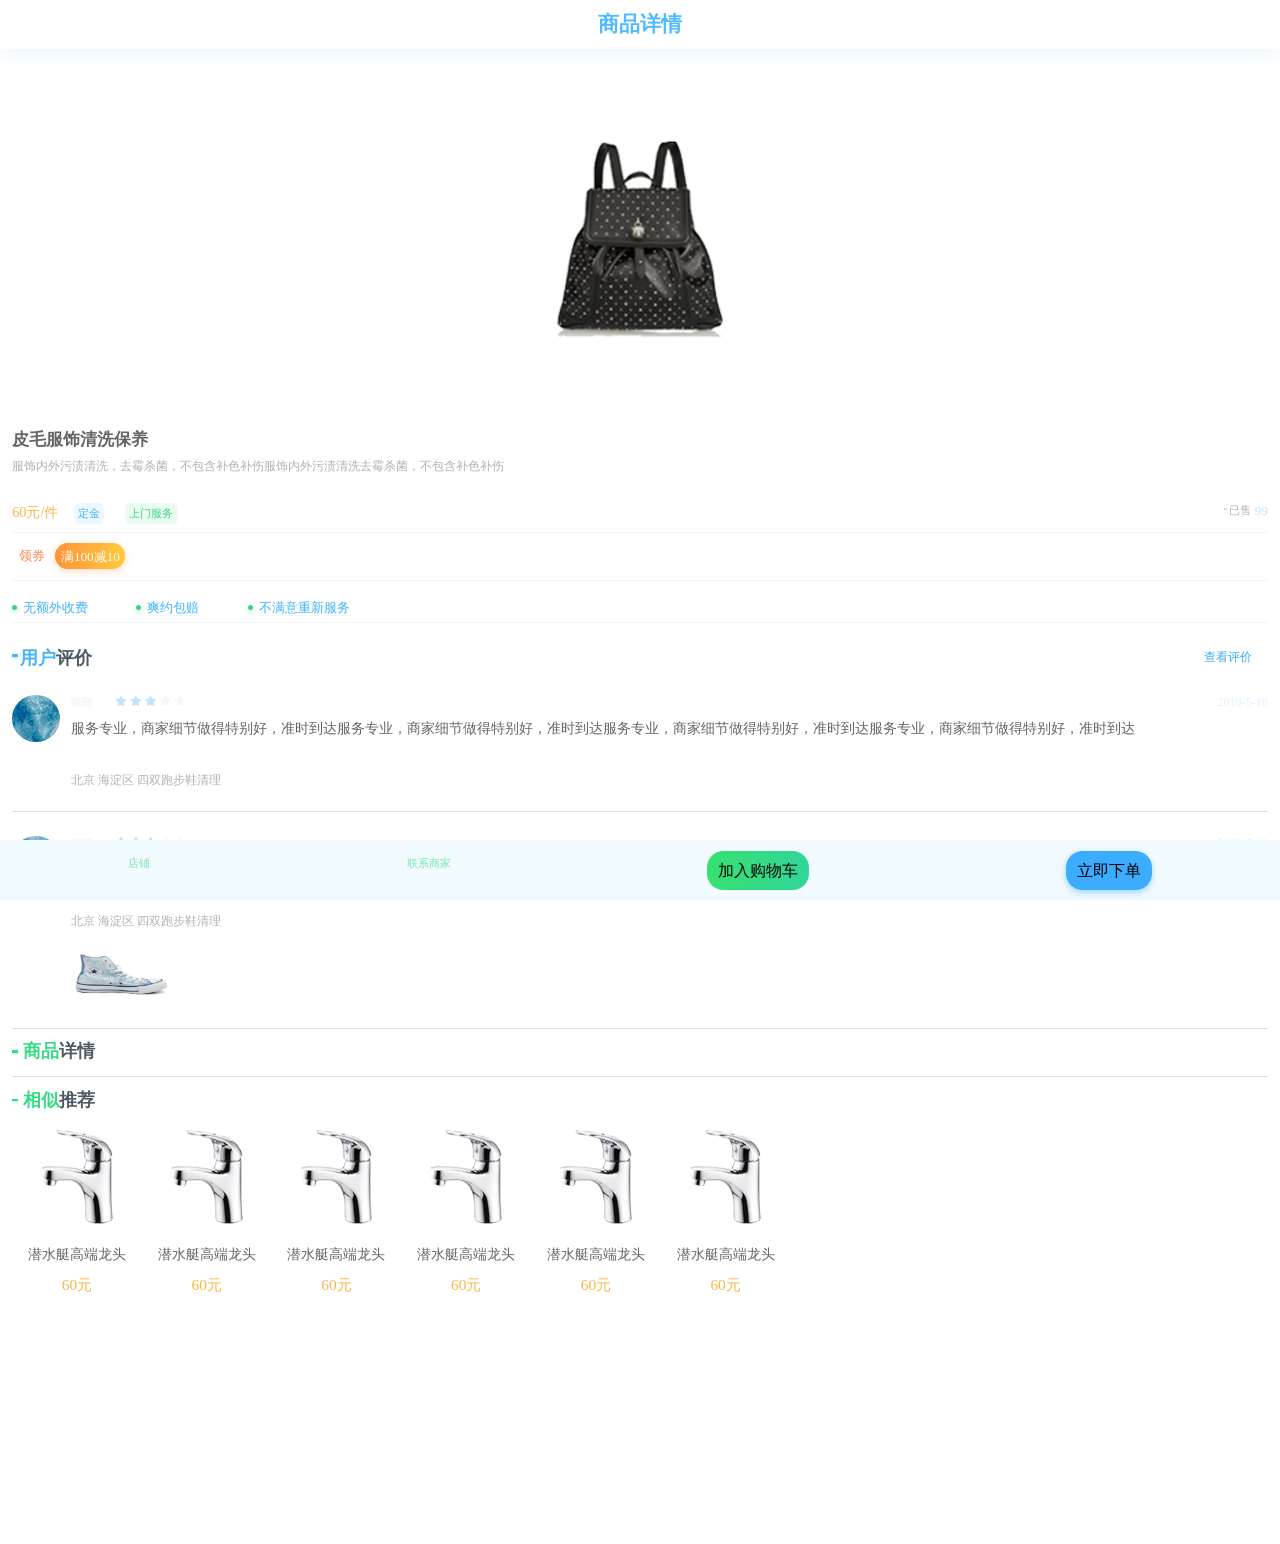
<file: product_detail.html>
<!doctype html>
<html lang="en">
<head>
    <meta charset="UTF-8">
    <meta name="viewport"
          content="width=device-width, user-scalable=no, initial-scale=1.0, maximum-scale=1.0, minimum-scale=1.0">
    <meta http-equiv="X-UA-Compatible" content="ie=edge">
    <title>商品详情</title>
    <link rel="stylesheet" href="//at.alicdn.com/t/font_1194280_trdu9m5ndg.css">
    <link rel="stylesheet" href="//at.alicdn.com/t/font_1194280_7cwbty1jx5e.css">
    <link rel="stylesheet" href="//at.alicdn.com/t/font_1194280_gct8t4s6uso.css">
    <link rel="stylesheet" href="./css/product_detail.css">
</head>
<body>
<header>
    <a href="index.html" class="iconfont icon-fanhui"></a>
    <span>商品详情</span>
    <a href=""></a>
</header>
<section class="goods">
    <div class="thumb">
        <img src="./image/bao.png" alt="">
    </div>
    <h1>皮毛服饰清洗保养</h1>
    <p>服饰内外污渍清洗，去霉杀菌，不包含补色补伤服饰内外污渍清洗去霉杀菌，不包含补色补伤</p>
    <div class="info">
        <span>60元/件</span>
        <span>定金</span>
        <span>上门服务</span>
        <span>已售</span>
        <span>99</span>
    </div>
    <div class="coupon">
        <span class="iconfont icon-quan"></span>
        <span>领券</span>
        <span>满100减10</span>
    </div>
    <div class="service">
        <span>无额外收费</span>
        <span>爽约包赔</span>
        <span>不满意重新服务</span>
    </div>
</section>
<div class="assess">
    <h1>用户<b>评价</b></h1>
    <span>查看评价</span>
    <p class="iconfont icon-shuangyoujiantou-"></p>
    <ul class="assess-list">
        <li>
            <div class="avater">
                <img src="./image/tx.png" alt="">
            </div>
            <div class="info">
                <span class="username">晓晓</span>
                <span class="star">
                    <div>
                        <img src="./image/star1.png" alt="">
                    </div>
                    <div style="width: 60%">
                        <img src="./image/star2.png" alt="">
                    </div>
                </span>
                <span class="date">2019-5-18</span>
                <p>服务专业，商家细节做得特别好，准时到达服务专业，商家细节做得特别好，准时到达服务专业，商家细节做得特别好，准时到达服务专业，商家细节做得特别好，准时到达</p>
                <span>北京  海淀区  四双跑步鞋清理</span>
            </div>
        </li>
        <li>
            <div class="avater">
                <img src="./image/tx.png" alt="">
            </div>
            <div class="info">
                <span class="username">晓晓</span>
                <span class="star">
                    <div>
                        <img src="./image/暗五角星%20.png" alt="">
                    </div>
                    <div style="width: 60%">
                        <img src="image/star2.png" alt="">
                    </div>
                </span>
                <span class="date">2019-5-18</span>
                <p>服务专业，商家细节做得特别好，准时到达服务专业，商家细节做得特别好，准时到达服务专业，商家细节做得特别好，准时到达服务专业，商家细节做得特别好，准时到达</p>
                <span>北京  海淀区  四双跑步鞋清理</span>
                <img src="./image/xiezi.jpg" alt="">
            </div>
        </li>
    </ul>
</div>
<div class="other">
    <h1 style="border-bottom: 0.01rem #d8dfe3 solid;">商品<b>详情</b></h1>
    <h1>相似<b>推荐</b></h1>
    <ul class="list">
        <li>
            <img src="./image/shuilongtou.png" alt="">
            <p>潜水艇高端龙头</p>
            <span>60元</span>
        </li>
        <li>
            <img src="./image/shuilongtou.png" alt="">
            <p>潜水艇高端龙头</p>
            <span>60元</span>
        </li>
        <li>
            <img src="./image/shuilongtou.png" alt="">
            <p>潜水艇高端龙头</p>
            <span>60元</span>
        </li>
        <li>
            <img src="./image/shuilongtou.png" alt="">
            <p>潜水艇高端龙头</p>
            <span>60元</span>
        </li>
        <li>
            <img src="./image/shuilongtou.png" alt="">
            <p>潜水艇高端龙头</p>
            <span>60元</span>
        </li>
        <li>
            <img src="./image/shuilongtou.png" alt="">
            <p>潜水艇高端龙头</p>
            <span>60元</span>
        </li>
    </ul>
</div>
<footer>
    <span><p class="iconfont icon-dianpu"></p>店铺</span>
    <span><p class="iconfont icon-lianxishangjia"></p>联系商家</span>
    <span><a href="shopping.html">加入购物车</a></span>
    <span><a href="order_index.html">立即下单</a></span>
</footer>
</body>
</html>
</file>
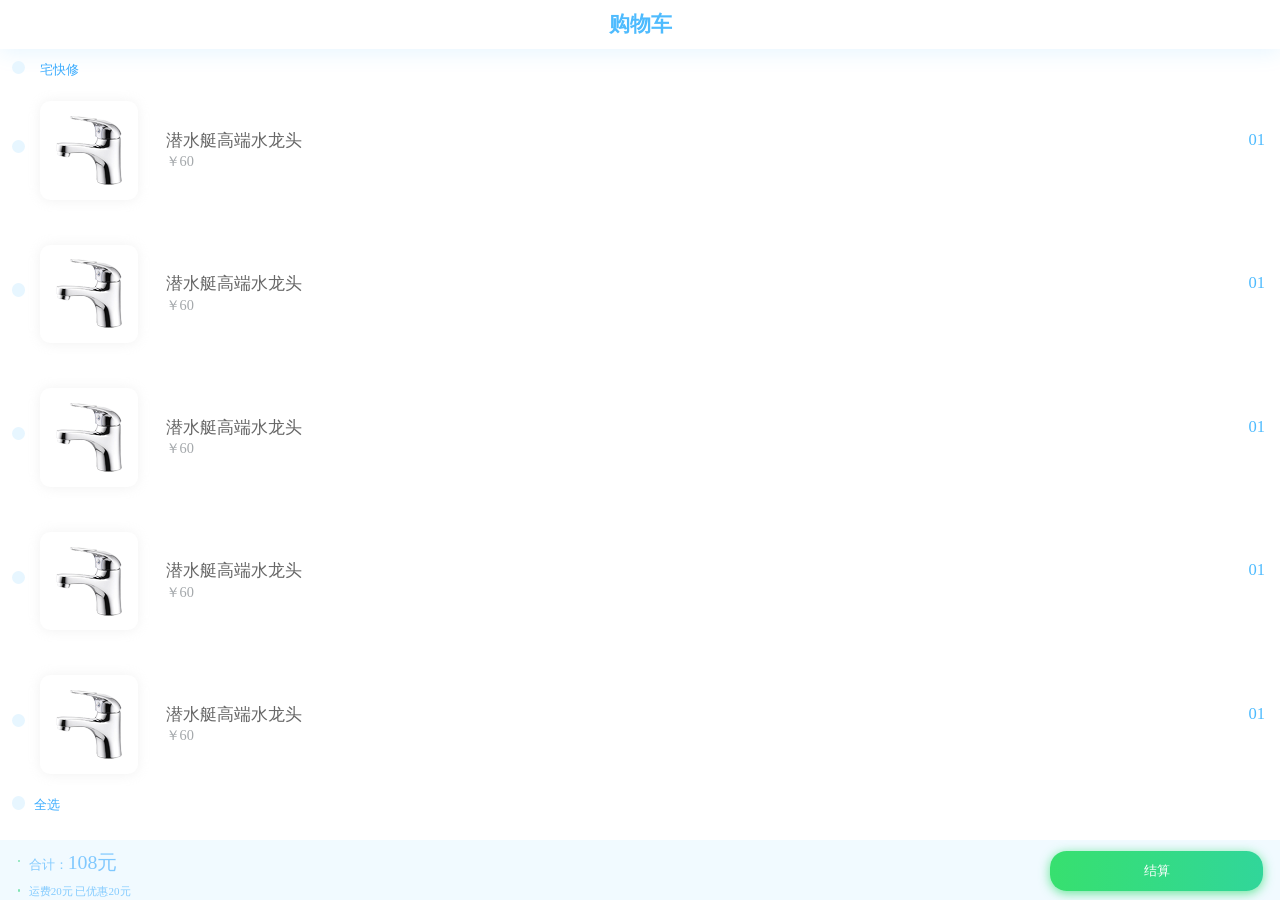
<file: shopping.html>
<!doctype html>
<html lang="en">
<head>
    <meta charset="UTF-8">
    <meta name="viewport"
          content="width=device-width, user-scalable=no, initial-scale=1.0, maximum-scale=1.0, minimum-scale=1.0">
    <meta http-equiv="X-UA-Compatible" content="ie=edge">
    <link rel="stylesheet" href="./css/shopping.css">
    <link rel="stylesheet" href="//at.alicdn.com/t/font_1194280_pwco4ipv9k.css">
    <link rel="stylesheet" href="//at.alicdn.com/t/font_1194280_to92o7sp329.css">
    <title>Document</title>
</head>
<body>
<header>
    <a href="index.html" class="iconfont icon-fanhui"></a>
    <span>购物车</span>
    <a href=""></a>
</header>
<div class="content" style="display: none">
    <img src="./image/kong.png" alt="">
    <span>购物车空空如也</span>
    <p>去逛逛</p>
</div>
<div class="list" >
    <ul>
        <li>
            <p>宅快修</p>
            <a href="">
                <div class="img">
                    <img src="./image/shuilongtou.png" alt="">
                </div>
                <div class="info">
                    <p>潜水艇高端水龙头</p>
                    <p class="iconfont icon-jiahao"></p>
                    <p>01</p>
                    <p class="iconfont icon-jianhao"></p>
                    <p>￥60</p>
                </div>
            </a>
        </li>
        <li>
            <a href="">
                <div class="img">
                    <img src="./image/shuilongtou.png" alt="">
                </div>
                <div class="info">
                    <p>潜水艇高端水龙头</p>
                    <p class="iconfont icon-jiahao"></p>
                    <p>01</p>
                    <p class="iconfont icon-jianhao"></p>
                    <p>￥60</p>
                </div>
            </a>
        </li>
        <li>
            <a href="">
                <div class="img">
                    <img src="./image/shuilongtou.png" alt="">
                </div>
                <div class="info">
                    <p>潜水艇高端水龙头</p>
                    <p class="iconfont icon-jiahao"></p>
                    <p>01</p>
                    <p class="iconfont icon-jianhao"></p>
                    <p>￥60</p>
                </div>
            </a>
        </li>
        <li>
            <a href="">
                <div class="img">
                    <img src="./image/shuilongtou.png" alt="">
                </div>
                <div class="info">
                    <p>潜水艇高端水龙头</p>
                    <p class="iconfont icon-jiahao"></p>
                    <p>01</p>
                    <p class="iconfont icon-jianhao"></p>
                    <p>￥60</p>
                </div>
            </a>
        </li>
        <li>
            <a href="">
                <div class="img">
                    <img src="./image/shuilongtou.png" alt="">
                </div>
                <div class="info">
                    <p>潜水艇高端水龙头</p>
                    <p class="iconfont icon-jiahao"></p>
                    <p>01</p>
                    <p class="iconfont icon-jianhao"></p>
                    <p>￥60</p>
                </div>
            </a>
        </li>
        <p>全选</p>
    </ul>
</div>
<footer>
    <p>合计：<span>108元</span></p>
    <p>运费20元  已优惠20元</p>
    <p>结算</p>
</footer>
</body>
</html>
</file>
<file: css/add_address.css>
@import "base.css";

/*header*/
header{
    height: 0.88rem;
    line-height: 0.88rem;
    color: #4ebbfe;
    font-size: 0.38rem;
    padding: 0 0.22rem;
    /*去padding*/
    box-sizing: border-box;
    font-weight: bold;
    display: flex;
    justify-content: space-between;
    box-shadow: 0 0.03rem 0.43rem 0 rgba(41, 167, 255, 0.13);
}
header .iconfont{
    color: #4ebbfe;
}

/*content*/
.content{
    padding: 0.22rem;
    box-sizing: border-box;
}
.content li{
    height: 1.6rem;
    position: relative;
}
.content li p{
    font-size: 0.26rem;
    color: #41b2fc;
    padding: 0.3rem 0 0.2rem 0.2rem;
}
.content li p::before{
    content: '';
    width: 0.1rem;
    height: 0.05rem;
    background-color: #44b5ff;
    box-shadow: 0 0.02rem 0.05rem 0 rgba(68, 181, 255, 0.43);
    border-radius: 0.03rem;
    position: absolute;
    top: 0.42rem;
    left: 0;
}
.content li input{
    width: 7rem;
    height: 0.76rem;
    background-color: #e7f6ff;
    border-radius: 0.08rem;
    opacity: 0.5;
}
.content li a{
    position: absolute;
    right: 0;
    top: 0.3rem;
    color: #36a8fe;
}
.content .save{
    width: 4.5rem;
    height: 0.6rem;
    background-image: linear-gradient(90deg, #37e06f 0%, #31d69a 100%), linear-gradient(#3bacfe, #3bacfe);
    background-blend-mode: normal, normal;
    box-shadow: 0 0.04rem 0.2rem 0 rgba(55, 223, 116, 0.75);
    border-radius: 0.3rem;
    margin: 0.7rem auto;
}
.content .save p{
    font-size: 0.2rem;
    color: white;
    text-align: center;
    line-height: 0.6rem;
}
</file>
<file: css/choice_address.css>
@import "base.css";

/*header*/
header{
    height: 0.88rem;
    line-height: 0.88rem;
    color: #4ebbfe;
    font-size: 0.38rem;
    padding: 0 0.22rem;
    /*去padding*/
    box-sizing: border-box;
    font-weight: bold;
    display: flex;
    justify-content: space-between;
    box-shadow: 0 0.03rem 0.43rem 0 rgba(41, 167, 255, 0.13);
}
header .iconfont{
    color: #4ebbfe;
}

/*content*/
.content{
    height: 11rem;
    display: flex;
    flex-direction: column;
    align-items: center;
    justify-content: center;
}
.content span{
    margin: 0.5rem 0;
}
.content p{
    padding: 0.2rem 0.7rem;
    background-image: linear-gradient(90deg, #37e06f 0%, #31d69a 100%), linear-gradient(#3bacfe, #3bacfe);
    background-blend-mode: normal,normal;
    box-shadow: 0 0.04rem 0.2rem 0 rgba(55, 223, 116, 0.75);
    border-radius: 30px;
    color: white;
    font-size: 0.25rem;
}

/*choice*/
.choice{
    padding: 0.24rem;
    box-sizing: border-box;
}
.choice .info{
    width: 7rem;
    height: 2.8rem;
}
.choice .info .top{
    width: 7rem;
    height: 1.62rem;
    background-color: #e7f6ff;
    border-radius: 8px;
    opacity: 0.5;
    margin-top: 0.2rem;
    display: flex;
    flex-direction: column;
    justify-content: center;
}
.choice .info .top p:nth-child(1){
    font-size: 0.24rem;
    color: #3bacfe;
    margin-left: 0.5rem;
}
.choice .info .top span{
    font-size: 0.3rem;
    color: #36a8fe;
    margin-left: 0.3rem;
}
.choice .info .top p:nth-child(2){
    font-size: 0.22rem;
    color: #000000;
    opacity: 0.5;
    margin-left: 1.5rem;
}
.choice .info .bottom{
    width: 7rem;
    height: 0.88rem;
    display: flex;
    flex-direction: row;
    align-items: center;
    justify-content: flex-end;
    position: relative;
}
.choice .info .bottom p:nth-child(1){
    font-size: 0.22rem;
    color: #36a8fe;
    opacity: 0.5;
    margin-right: 4.3rem;
}
.choice .info .bottom p:nth-child(1)::before{
    content: '';
    width: 0.24rem;
    height: 0.24rem;
    background-image: linear-gradient(90deg, #37e06f 0%, #31d69a 100%), linear-gradient(#e7f6ff, #e7f6ff);
    background-blend-mode: normal, normal;
    box-shadow: 0 0.04rem 0.2rem 0 rgba(55, 223, 116, 0.75);
    border-radius: 50%;
    position: absolute;
    top: 0.3rem;
    left: 0;
}
.choice .info .bottom a:nth-child(2){
    color: #36a8fe;
    font-size: 0.3rem;
    margin-right: 0.7rem;
}
.choice .info .bottom a:nth-child(3){
    color: #44cc77;
    font-size: 0.3rem;
}
.choice .add p {
    width: 4.54rem;
    height: 0.6rem;
    background-image: linear-gradient(90deg, #37e06f 0%, #31d69a 100%), linear-gradient(#3bacfe, #3bacfe);
    background-blend-mode: normal, normal;
    box-shadow: 0 0.04rem 0.2rem 0 rgba(55, 223, 116, 0.75);
    border-radius: 1rem;
    line-height: 0.6rem;
    text-align: center;
    position: absolute;
    bottom: 0.5rem;
    left: 0;
    right: 0;
    margin-left: auto;
    margin-right: auto;
}
.choice .add p a{
    display: inline-block;
    width: 100%;
    height: 100%;
    color: white;
    font-size: 0.22rem;
}
</file>
<file: css/dianpu.css>
@import "base.css";

/*header*/
header{
    height: 0.88rem;
    line-height: 0.88rem;
    color: #4ebbfe;
    font-size: 0.38rem;
    padding: 0 0.22rem;
    /*去padding*/
    box-sizing: border-box;
    font-weight: bold;
    display: flex;
    justify-content: space-between;
}
header .iconfont{
    color: #4ebbfe;
}

/*nav*/
nav{
    padding: 0 0.22rem;
    box-sizing: border-box;
    width: 7.12rem;
    height: 0.6rem;
    margin: 0 auto;
    text-align: center;
    background-color: #ebf7ff;
    border: solid 3px rgba(55, 169, 254, 0.17);
    opacity: 0.58;
    border-radius: 0.3rem;
}
nav span{
    font-size: 0.24rem;
    color: #c8d9e6;
    float: left;
    line-height: 0.5rem;
}
</file>
<file: css/list.css>
@import "base.css";

/*header*/
header{
    height: 0.88rem;
    line-height: 0.88rem;
    color: #4ebbfe;
    font-size: 0.38rem;
    padding: 0 0.22rem;
    /*去padding*/
    box-sizing: border-box;
    font-weight: bold;
    display: flex;
    justify-content: space-between;
    box-shadow: 0 0.03rem 0.43rem 0 rgba(41, 167, 255, 0.13);
}
header .iconfont{
    color: #4ebbfe;
}

/*nav*/
nav{
    height: 0.88rem;
    line-height: 0.88rem;
    text-align: center;
    font-size: 0.38rem;
    padding: 0 0.21rem;
    box-sizing: border-box;
}
nav > ul{
    width: 100%;
    height: 100%;
    display: flex;
    justify-content: space-around;
}
nav > ul > li{
    display: flex;
    flex-direction: row;
    justify-content: center;
    color: #4ebbfe;
}
nav > ul > li > a{
    color: #4ebbfe;
    font-size: 0.22rem;
    font-weight: bold;
}
nav > ul > li > a.hot{
    color: #36d681;
}
nav .iconfont{
    margin-left: 0.2rem;
    color: #4ebbfe;
    opacity: 0.6;
}

/*list*/
.list{
    margin-top: 0.7rem;
    width: 100%;
    position: absolute;
    top: 1.76rem;
    bottom: 0;
    padding: 0 0.22rem;
    box-sizing: border-box;
    overflow: hidden;
}
.list li{
    margin-bottom: 0.68rem;
}
.list a{
    width: 100%;
    height: 1.74rem;
    display: flex;
    position: relative;
}
.list a .thumb{
    width: 1.74rem;
    height: 1.74rem;
    background: white;
    border-radius: 0.01rem;
    box-shadow: 0 0.01rem 0.21rem 0 rgba(223, 223, 223, 0.43);
    display: flex;
    justify-content: center;
    align-items: center;
    margin-right: 0.28rem;
}
.list a .thumb img{
    width: 1.19rem;
    height: 1.18rem;
}
.list a .info{
    flex: 1;
}
.list a .info h1{
    width: 1.3rem;
    height: 0.28rem;
    font-size: 0.3rem;
    font-weight: normal;
    color: #000;
    opacity: 0.6;
    margin-bottom: 0.15rem;
}
.list a .info .score{
    margin-bottom: 0.15rem;
}
.list a .info .score span{
    width: 0.45rem;
    height: 0.21rem;
    font-size: 0.22rem;
    color: black;
    opacity: 0.3;
    position: relative;
    padding: 0.1rem;
    margin-right: 0.58rem;
}
.list a .info .score span::before{
    content: ' ';
    width: 0.06rem;
    height: 0.06rem;
    border-radius: 50%;
    background: #44b5ff;
    position: absolute;
    top: 0.18rem;
    left: 0;
}
.list a .info .score strong{
    width: 0.36rem;
    height: 0.18rem;
    color: #36a8fe;
}
.list a .info .tag{
    margin-bottom: 0.15rem;

}
.list a .info .tag span{
    width: 0.82rem;
    height: 0.19rem;
    color: #36a8fe;
    font-size: 0.20rem;
    background: rgba(54,178,255,0.1);
    border-radius: 0.18rem;
    padding: 0.1rem;
}
.list a .info .total{
    width: 0.6rem;
    height: 0.18rem;
    font-size: 0.18rem;
    color: black;
    opacity: 0.3;
    position: relative;
    padding-left: 0.1rem;
}
.list a .info .total::before{
    content: ' ';
    width: 0.06rem;
    height: 0.06rem;
    border-radius: 50%;
    background: #44b5ff;
    position: absolute;
    top: 0.08rem;
    left: 0;
}
.list a .info .price{
    width: 1.16rem;
    height: 0.25rem;
    font-size: 0.26rem;
    color: #fbb548;
    position: absolute;
    right: 0;
    bottom: 0.2rem;
}
</file>
<file: css/order_assess.css>
@import "base.css";

/*header*/
header{
    height: 0.88rem;
    line-height: 0.88rem;
    color: #4ebbfe;
    font-size: 0.38rem;
    padding: 0 0.22rem;
    /*去padding*/
    box-sizing: border-box;
    font-weight: bold;
    display: flex;
    justify-content: space-between;
    box-shadow: 0 0.03rem 0.43rem 0 rgba(41, 167, 255, 0.13);
}
header .iconfont{
    color: #4ebbfe;
}

/*nav*/
nav ul{
    width: 100%;
    height: 0.8rem;
    padding: 0.22rem;
    box-sizing: border-box;
    display: flex;
    flex-direction: row;
    align-items: center;
    justify-content: space-around;
    font-size: 0.24rem;
    border-bottom: 0.02rem solid rgba(2,222,255,0.5);
}
nav ul a{
    color: #8a8c8d;
    opacity: 0.4;
}
nav ul li a:hover{
    color: #8a8c8d;
}

.payInfo{
    width: 100%;
    padding: 0 0.22rem;
    box-sizing: border-box;
    height: 10.5rem;
    overflow: scroll;
}
.shop{
    height: 2.6rem;
    width: 100%;
    display: flex;
    align-items: center;
    position: relative;
}
.shop a{
    display: flex;
    width: 1.74rem;
    height: 1.74rem;
    margin-right: 0.28rem;
    align-items: center;
    justify-content: center;
    background-color: #ffffff;
    box-shadow: 0 0.01rem 0.21rem 0 rgba(223, 223, 223, 0.43);
    border-radius: 0.1rem;
}
.shop a img{
    width: 1.44rem;
    height: 1.66rem;
}
.shop .info{
    flex: 1;
    height: 1.74rem;
    position: relative;
}
.shop .info p:nth-child(1){
    font-size: 0.3rem;
    color: black;
    opacity: 0.6;
    margin-bottom: 0.2rem;
}
.shop .info p:nth-child(2){
    font-size: 0.26rem;
    color: #36a8fe;
    margin-left: 0.15rem;
    margin-bottom: 0.10rem;
    position: relative;
}
.shop .info p:nth-child(2)::before {
    content: ' ';
    width: 0.05rem;
    height: 0.05rem;
    background-color: #44b5ff;
    box-shadow: 0 0.02rem 0.05rem 0 rgba(68, 181, 255, 0.43);
    border-radius: 0.03rem;
    position: absolute;
    left: -0.15rem;
    top: 0.13rem;
}
.shop .info p:nth-child(3){
    font-size: 0.22rem;
    color: #000000;
    opacity: 0.3;
    margin-left: 0.15rem;
    margin-bottom: 0.25rem;
    position: relative;
}
.shop .info p:nth-child(3)::before {
    content: ' ';
    width: 0.05rem;
    height: 0.05rem;
    background-color: #44b5ff;
    box-shadow: 0 0.02rem 0.05rem 0 rgba(68, 181, 255, 0.43);
    border-radius: 0.03rem;
    position: absolute;
    left: -0.15rem;
    top: 0.13rem;
}
.shop .info p:nth-child(4){
    font-size: 0.26rem;
    color: #8a8c8d;
    margin-left: 0.15rem;
    margin-bottom: 0.15rem;
    position: relative;
}
.shop .info p:nth-child(4)::before {
    content: ' ';
    width: 0.05rem;
    height: 0.05rem;
    background-color: #44b5ff;
    box-shadow: 0 0.02rem 0.05rem 0 rgba(68, 181, 255, 0.43);
    border-radius: 0.03rem;
    position: absolute;
    left: -0.15rem;
    top: 0.13rem;
}
.shop .info p:nth-child(5){
    font-size: 0.24rem;
    color: #8a8c8d;
    position: absolute;
    bottom: 0;
    right: 0;
}
.shop .info p:nth-child(5)::before {
    content: ' ';
    width: 0.05rem;
    height: 0.05rem;
    background-color: #44b5ff;
    box-shadow: 0 0.02rem 0.05rem 0 rgba(68, 181, 255, 0.43);
    border-radius: 0.03rem;
    position: absolute;
    left: -0.15rem;
    top: 0.13rem;
}

.other{
    position: relative;
}
.other p:nth-child(1){
    font-size: 0.24rem;
    color: #fbb548;
    position: absolute;
    right: 0;
    top: 0;
}
.other p:nth-child(2){
    width: 1.96rem;
    height: 0.6rem;
    background-color: rgba(59,172,254,0.1);
    border-radius: 0.3rem;
    text-align: center;
    line-height: 0.6rem;
    position: absolute;
    top: 0.6rem;
    right: 2.2rem;
}
.other p:nth-child(2) a{
    font-size: 0.24rem;
    color: #3bacfe;
    display: block;
    width: 100%;
    height: 100%;
}
.other p:nth-child(3){
    width: 1.96rem;
    height: 0.6rem;
    background-image: linear-gradient(90deg, #37e06f 0%, #31d69a 100%), linear-gradient(#3bacfe, #3bacfe);
    background-blend-mode: normal, normal;
    box-shadow: 0 0.04rem 0.2rem 0 rgba(55, 223, 116, 0.75);
    border-radius: 0.3rem;
    text-align: center;
    line-height: 0.6rem;
    position: absolute;
    top: 0.6rem;
    right: 0;
}
.other p:nth-child(3) a{
    font-size: 0.24rem;
    color: #FFFFFF;
    display: block;
    width: 100%;
    height: 100%;
}

/*footer*/
footer{
    width: 100%;
    height: 1.15rem;
    background: #f1f9ff;
    padding: 0.15rem 0.22rem 0 0.22rem;
    box-sizing: border-box;
    -webkit-box-sizing: border-box;
    position: fixed;
    left: 0;
    bottom: 0;
    display: flex;
}
footer ul{
    width: 100%;
    height: 100%;
    display: flex;
    justify-content: center;
}
footer ul > li{
    width: 1.3rem;
    height: 0.9rem;
    margin-right: 0.1rem;
}
footer ul > li > a{
    width: 100%;
    height: 100%;
    display: flex;
    flex-direction: column;
    justify-content: center;
    align-items: center;
    opacity: 0.6;
    color: #4ebbfe;
}
footer ul > li > a.hot{
    opacity: 1;
}
footer ul > li > a > div{
    width: 0.6rem;
    height: 0.6rem;
}
footer ul > li > a > div > img{
    width: 0.6rem;
    height: 0.6rem;
}
footer ul > li > a  p{
    margin-top: 0.1rem;
    text-align: center;
}
</file>
<file: css/order_index.css>
@import "base.css";

/*header*/
header{
    height: 0.88rem;
    line-height: 0.88rem;
    color: #4ebbfe;
    font-size: 0.38rem;
    padding: 0 0.22rem;
    /*去padding*/
    box-sizing: border-box;
    font-weight: bold;
    display: flex;
    justify-content: space-between;
    box-shadow: 0 0.03rem 0.43rem 0 rgba(41, 167, 255, 0.13);
}
header .iconfont{
    color: #4ebbfe;
}

/*content*/
.content{
    width: 100%;
    padding: 0.22rem;
    box-sizing: border-box;
    min-height: 1rem;
}
.content .address{
    height: 0.88rem;
}
.content .address a{
    width: 100%;
    display: inline-block;
    line-height: 0.88rem;
    font-size: 0.26rem;
    color: black;
    opacity: 0.4;
}
.content .address a p{
    float: left;
}
.content .address a span{
    float: right;
}
.content .shop{
    height: 2.6rem;
    width: 100%;
    display: flex;
    align-items: center;
    border-bottom: 0.02rem rgba(0,0,0,0.02) solid;
}
.content .shop a{
    display: flex;
    width: 1.74rem;
    height: 1.74rem;
    margin-right: 0.28rem;
    align-items: center;
    justify-content: center;
    background-color: #ffffff;
    box-shadow: 0 0.01rem 0.21rem 0 rgba(223, 223, 223, 0.43);
    border-radius: 0.1rem;
}
.content .shop a img{
    width: 1.44rem;
    height: 1.66rem;
}
.content .shop .info{
    flex: 1;
    height: 1.74rem;
    position: relative;
}
.content .shop .info p:nth-child(1){
    font-size: 0.3rem;
    color: black;
    opacity: 0.6;
    margin-bottom: 0.2rem;
}
.content .shop .info p:nth-child(2){
     font-size: 0.26rem;
     color: #36a8fe;
     margin-left: 0.15rem;
     margin-bottom: 0.10rem;
     position: relative;
 }
.content .shop .info p:nth-child(2)::before {
    content: ' ';
    width: 0.05rem;
    height: 0.05rem;
    background-color: #44b5ff;
    box-shadow: 0 0.02rem 0.05rem 0 rgba(68, 181, 255, 0.43);
    border-radius: 0.03rem;
    position: absolute;
    left: -0.15rem;
    top: 0.13rem;
}
.content .shop .info p:nth-child(3){
    font-size: 0.22rem;
    color: #000000;
    opacity: 0.3;
    margin-left: 0.15rem;
    margin-bottom: 0.15rem;
    position: relative;
}
.content .shop .info p:nth-child(3)::before {
    content: ' ';
    width: 0.05rem;
    height: 0.05rem;
    background-color: #44b5ff;
    box-shadow: 0 0.02rem 0.05rem 0 rgba(68, 181, 255, 0.43);
    border-radius: 0.03rem;
    position: absolute;
    left: -0.15rem;
    top: 0.13rem;
}
.content .shop .info p:nth-child(4){
    font-size: 0.26rem;
    color: #fbb548;
    margin-left: 0.15rem;
    margin-bottom: 0.15rem;
    position: relative;
}
.content .shop .info p:nth-child(4)::before {
    content: ' ';
    width: 0.05rem;
    height: 0.05rem;
    background-color: #44b5ff;
    box-shadow: 0 0.02rem 0.05rem 0 rgba(68, 181, 255, 0.43);
    border-radius: 0.03rem;
    position: absolute;
    left: -0.15rem;
    top: 0.13rem;
}
.content .shop .info p:nth-child(5){
    font-size: 0.24rem;
    color: #8a8c8d;
    position: absolute;
    bottom: 0;
    right: 0;
}
.content .shop .info p:nth-child(5)::before {
    content: ' ';
    width: 0.05rem;
    height: 0.05rem;
    background-color: #44b5ff;
    box-shadow: 0 0.02rem 0.05rem 0 rgba(68, 181, 255, 0.43);
    border-radius: 0.03rem;
    position: absolute;
    left: -0.15rem;
    top: 0.13rem;
}
.content ul li{
    width: 100%;
    height: 0.88rem;
    border-bottom: 0.02rem rgba(0,0,0,0.02) solid;
    position: relative;
}
.content ul li a{
    width: 100%;
    height: 0.88rem;
    line-height: 0.88rem;

}
.content ul li p:nth-child(1){
    font-size: 0.24rem;
    color: #8a8c8d;
    float: left;
    margin-left: 0.2rem;
}
.content ul li p:nth-child(1)::before{
    content: ' ';
    width: 0.05rem;
    height: 0.05rem;
    background-color: #44b5ff;
    box-shadow: 0 0.02rem 0.05rem 0 rgba(68, 181, 255, 0.43);
    border-radius: 0.03rem;
    position: absolute;
    top: 0.4rem;
    left: 0rem;
}
.content ul li p:nth-child(2){
    font-size: 0.22rem;
    color: black;
    opacity: 0.4;
    float: right;
    margin-right: 0.3rem;
}
.content ul li p:nth-child(3){
    width: 0.14rem;
    height: 0.24rem;
    color: #8a8c8d;
    position: absolute;
    right: 0.1rem;
    top: 0;
}
.content ul li:nth-child(4) p:nth-child(2){
    font-size: 0.22rem;
    color: black;
    opacity: 0.4;
    float: left;
    margin-left: 0.2rem;
}
.content ul li:nth-child(6) p:nth-child(2){
    font-size: 0.30rem;
    color: #36a8fe;
}

/*footer*/
footer{
    width: 100%;
    height: 1.08rem;
    background: #f1faff;
    display: flex;
    flex-direction: row;
    align-items: center;
    justify-content: left;
    position: relative;
}
footer p:nth-child(1){
    font-size: 0.24rem;
    color: #3bacfe;
    opacity: 0.6;
    margin-left: 0.4rem;
}
footer p:nth-child(1)::before{
    content: ' ';
    width: 0.05rem;
    height: 0.05rem;
    background-color: #44b5ff;
    box-shadow: 0 0.02rem 0.05rem 0 rgba(68, 181, 255, 0.43);
    border-radius: 0.03rem;
    position: absolute;
    top: 0.5rem;
    left: 0.2rem;
}
footer p:nth-child(2){
    font-size: 0.36rem;
    color: #36a8fe;
    margin-right: 2rem;
}
footer p:nth-child(3){
     text-align: center;
     line-height: 0.6rem;
     font-size: 0.2rem;
     color: #ffffff;
     width: 3.5rem;
     height: 0.6rem;
     background-color: #3bacfe;
     box-shadow: 0 0.05rem 0.12rem 0 rgba(59, 172, 254, 0.43);
     border-radius: 0.3rem;
 }
footer p:nth-child(3) a {
    display: inline-block;
    color: #ffffff;
    width: 3.5rem;
    height: 0.6rem;
}
</file>
<file: css/order_pay.css>
@import "base.css";

/*header*/
header{
    height: 0.88rem;
    line-height: 0.88rem;
    color: #4ebbfe;
    font-size: 0.38rem;
    padding: 0 0.22rem;
    /*去padding*/
    box-sizing: border-box;
    font-weight: bold;
    display: flex;
    justify-content: space-between;
    box-shadow: 0 0.03rem 0.43rem 0 rgba(41, 167, 255, 0.13);
}
header .iconfont{
    color: #4ebbfe;
}

/*nav*/
nav ul{
    width: 100%;
    height: 0.8rem;
    padding: 0.22rem;
    box-sizing: border-box;
    display: flex;
    flex-direction: row;
    align-items: center;
    justify-content: space-around;
    font-size: 0.24rem;
    border-bottom: 0.02rem solid rgba(2,222,255,0.5);
}
nav ul a{
    color: #8a8c8d;
    opacity: 0.4;
}

.payInfo{
    width: 100%;
    padding: 0 0.22rem;
    box-sizing: border-box;
    height: 10.5rem;
    overflow: scroll;
}
.shop{
    height: 2.6rem;
    width: 100%;
    display: flex;
    align-items: center;
    position: relative;
}
.shop a{
    display: flex;
    width: 1.74rem;
    height: 1.74rem;
    margin-right: 0.28rem;
    align-items: center;
    justify-content: center;
    background-color: #ffffff;
    box-shadow: 0 0.01rem 0.21rem 0 rgba(223, 223, 223, 0.43);
    border-radius: 0.1rem;
}
.shop a img{
    width: 1.44rem;
    height: 1.66rem;
}
.shop .info{
    flex: 1;
    height: 1.74rem;
    position: relative;
}
.shop .info p:nth-child(1){
    font-size: 0.3rem;
    color: black;
    opacity: 0.6;
    margin-bottom: 0.2rem;
}
.shop .info p:nth-child(2){
    font-size: 0.26rem;
    color: #36a8fe;
    margin-left: 0.15rem;
    margin-bottom: 0.10rem;
    position: relative;
}
.shop .info p:nth-child(2)::before {
    content: ' ';
    width: 0.05rem;
    height: 0.05rem;
    background-color: #44b5ff;
    box-shadow: 0 0.02rem 0.05rem 0 rgba(68, 181, 255, 0.43);
    border-radius: 0.03rem;
    position: absolute;
    left: -0.15rem;
    top: 0.13rem;
}
.shop .info p:nth-child(3){
    font-size: 0.22rem;
    color: #000000;
    opacity: 0.3;
    margin-left: 0.15rem;
    margin-bottom: 0.25rem;
    position: relative;
}
.shop .info p:nth-child(3)::before {
    content: ' ';
    width: 0.05rem;
    height: 0.05rem;
    background-color: #44b5ff;
    box-shadow: 0 0.02rem 0.05rem 0 rgba(68, 181, 255, 0.43);
    border-radius: 0.03rem;
    position: absolute;
    left: -0.15rem;
    top: 0.13rem;
}
.shop .info p:nth-child(4){
    font-size: 0.26rem;
    color: #8a8c8d;
    margin-left: 0.15rem;
    margin-bottom: 0.15rem;
    position: relative;
}
.shop .info p:nth-child(4)::before {
    content: ' ';
    width: 0.05rem;
    height: 0.05rem;
    background-color: #44b5ff;
    box-shadow: 0 0.02rem 0.05rem 0 rgba(68, 181, 255, 0.43);
    border-radius: 0.03rem;
    position: absolute;
    left: -0.15rem;
    top: 0.13rem;
}
.other{
    position: relative;
}
.other p:nth-child(1){
    font-size: 0.24rem;
    color: #fbb548;
    position: absolute;
    right: 0;
    top: 0;
}
.other p:nth-child(2){
    width: 1.96rem;
    height: 0.6rem;
    background-color: rgba(59,172,254,0.1);
    border-radius: 0.3rem;
    text-align: center;
    line-height: 0.6rem;
    position: absolute;
    top: 0.6rem;
    right: 2.2rem;
}
.other p:nth-child(2) a{
    font-size: 0.24rem;
    color: #3bacfe;
    display: block;
    width: 100%;
    height: 100%;
}
.other p:nth-child(3){
    width: 1.96rem;
    height: 0.6rem;
    background-image: linear-gradient(90deg, #37e06f 0%, #31d69a 100%), linear-gradient(#3bacfe, #3bacfe);
    background-blend-mode: normal, normal;
    box-shadow: 0 0.04rem 0.2rem 0 rgba(55, 223, 116, 0.75);
    border-radius: 0.3rem;
    text-align: center;
    line-height: 0.6rem;
    position: absolute;
    top: 0.6rem;
    right: 0;
}
.other p:nth-child(3) a{
    font-size: 0.24rem;
    color: #FFFFFF;
    display: block;
    width: 100%;
    height: 100%;
}

/*footer*/
footer{
    width: 100%;
    height: 1.15rem;
    background: #f1f9ff;
    padding: 0.15rem 0.22rem 0 0.22rem;
    box-sizing: border-box;
    -webkit-box-sizing: border-box;
    position: fixed;
    left: 0;
    bottom: 0;
    display: flex;
}
footer ul{
    width: 100%;
    height: 100%;
    display: flex;
    justify-content: center;
}
footer ul > li{
    width: 1.3rem;
    height: 0.9rem;
    margin-right: 0.1rem;
}
footer ul > li > a{
    width: 100%;
    height: 100%;
    display: flex;
    flex-direction: column;
    justify-content: center;
    align-items: center;
    opacity: 0.6;
    color: #4ebbfe;
}
footer ul > li > a.hot{
    opacity: 1;
}
footer ul > li > a > div{
    width: 0.6rem;
    height: 0.6rem;
}
footer ul > li > a > div > img{
    width: 0.6rem;
    height: 0.6rem;
}
footer ul > li > a  p{
    margin-top: 0.1rem;
    text-align: center;
}
</file>
<file: css/order_service.css>
@import "base.css";

/*header*/
header{
    height: 0.88rem;
    line-height: 0.88rem;
    color: #4ebbfe;
    font-size: 0.38rem;
    padding: 0 0.22rem;
    /*去padding*/
    box-sizing: border-box;
    font-weight: bold;
    display: flex;
    justify-content: space-between;
    box-shadow: 0 0.03rem 0.43rem 0 rgba(41, 167, 255, 0.13);
}
header .iconfont{
    color: #4ebbfe;
}
/*nav*/
nav ul{
    width: 100%;
    height: 0.8rem;
    padding: 0.22rem;
    box-sizing: border-box;
    display: flex;
    flex-direction: row;
    align-items: center;
    justify-content: space-around;
    font-size: 0.24rem;
    border-bottom: 0.02rem solid rgba(2,222,255,0.5);
}
nav ul a{
    color: #8a8c8d;
    opacity: 0.4;
}


.payInfo{
    width: 100%;
    padding: 0 0.22rem;
    box-sizing: border-box;
    height: 10.5rem;
    overflow: scroll;
}
.shop{
    height: 2.6rem;
    width: 100%;
    display: flex;
    align-items: center;
}
.shop a{
    display: flex;
    width: 1.74rem;
    height: 1.74rem;
    margin-right: 0.28rem;
    align-items: center;
    justify-content: center;
    background-color: #ffffff;
    box-shadow: 0 0.01rem 0.21rem 0 rgba(223, 223, 223, 0.43);
    border-radius: 0.1rem;
}
.shop a img{
    width: 1.44rem;
    height: 1.66rem;
}
.shop .info{
    flex: 1;
    height: 1.74rem;
    position: relative;
}
.shop .info p:nth-child(1){
    font-size: 0.3rem;
    color: black;
    opacity: 0.6;
    margin-bottom: 0.2rem;
}
.shop .info p:nth-child(2){
    font-size: 0.26rem;
    color: #36a8fe;
    margin-left: 0.15rem;
    margin-bottom: 0.6rem;
    position: relative;
}
.shop .info p:nth-child(2) span{
    font-size: 0.22rem;
    color: #000000;
    opacity: 0.3;
    margin-right: 0.1rem;
}
.shop .info p:nth-child(2)::before {
    content: ' ';
    width: 0.05rem;
    height: 0.05rem;
    background-color: #44b5ff;
    box-shadow: 0 0.02rem 0.05rem 0 rgba(68, 181, 255, 0.43);
    border-radius: 0.03rem;
    position: absolute;
    left: -0.15rem;
    top: 0.13rem;
}
.shop .info p:nth-child(3){
    font-size: 0.26rem;
    color: #8a8c8d;
    margin-left: 0.15rem;
    margin-bottom: 0.25rem;
    position: relative;
}
.shop .info p:nth-child(3)::before {
    content: ' ';
    width: 0.05rem;
    height: 0.05rem;
    background-color: #44b5ff;
    box-shadow: 0 0.02rem 0.05rem 0 rgba(68, 181, 255, 0.43);
    border-radius: 0.03rem;
    position: absolute;
    left: -0.15rem;
    top: 0.13rem;
}
.shop .info p:nth-child(4){
    font-size: 0.24rem;
    color: #8a8c8d;
    position: absolute;
    bottom: 0;
    right: 0;
}
.shop .info p:nth-child(4)::before {
    content: ' ';
    width: 0.05rem;
    height: 0.05rem;
    background-color: #44b5ff;
    box-shadow: 0 0.02rem 0.05rem 0 rgba(68, 181, 255, 0.43);
    border-radius: 0.03rem;
    position: absolute;
    left: -0.15rem;
    top: 0.13rem;
}
.shop .info p:nth-child(5){
    position: absolute;
    top: 0;
    right: 0;
    font-size: 0.26rem;
    color: #43c93e;
}
.other{
    position: relative;
}
.other p:nth-child(1){
    font-size: 0.24rem;
    color: #fbb548;
    position: absolute;
    right: 0;
    top: 0;
}
.other p:nth-child(2){
    font-size: 0.22rem;
    color: #000000;
    opacity: 0.3;
    position: absolute;
    right: 0rem;
    top: 0.4rem;
}
.other p:nth-child(3){
    width: 1.96rem;
    height: 0.6rem;
    background-color: rgba(59,172,254,0.1);
    border-radius: 0.3rem;
    text-align: center;
    line-height: 0.6rem;
    position: absolute;
    top: 0.9rem;
    right: 3rem;
}
.other p:nth-child(3) a{
    font-size: 0.24rem;
    color: #3bacfe;
    display: block;
    width: 100%;
    height: 100%;
}
.other p:nth-child(4){
    width: 2.7rem;
    height: 0.6rem;
    background-image: linear-gradient(90deg, #37e06f 0%, #31d69a 100%), linear-gradient(#3bacfe, #3bacfe);
    background-blend-mode: normal, normal;
    box-shadow: 0 0.04rem 0.2rem 0 rgba(55, 223, 116, 0.75);
    border-radius: 0.3rem;
    text-align: center;
    line-height: 0.6rem;
    position: absolute;
    top: 0.9rem;
    right: 0;
}
.other p:nth-child(4) a{
    font-size: 0.24rem;
    color: #FFFFFF;
    display: block;
    width: 100%;
    height: 100%;
}

/*footer*/
footer{
    width: 100%;
    height: 1.15rem;
    background: #f1f9ff;
    padding: 0.15rem 0.22rem 0 0.22rem;
    box-sizing: border-box;
    -webkit-box-sizing: border-box;
    position: fixed;
    left: 0;
    bottom: 0;
    display: flex;
}
footer ul{
    width: 100%;
    height: 100%;
    display: flex;
    justify-content: center;
}
footer ul > li{
    width: 1.3rem;
    height: 0.9rem;
    margin-right: 0.1rem;
}
footer ul > li > a{
    width: 100%;
    height: 100%;
    display: flex;
    flex-direction: column;
    justify-content: center;
    align-items: center;
    opacity: 0.6;
    color: #4ebbfe;
}
footer ul > li > a.hot{
    opacity: 1;
}
footer ul > li > a > div{
    width: 0.6rem;
    height: 0.6rem;
}
footer ul > li > a > div > img{
    width: 0.6rem;
    height: 0.6rem;
}
footer ul > li > a  p{
    margin-top: 0.1rem;
    text-align: center;
}
</file>
<file: css/pay_index.css>
@import "base.css";

/*header*/
header{
    height: 0.88rem;
    line-height: 0.88rem;
    color: #4ebbfe;
    font-size: 0.38rem;
    padding: 0 0.22rem;
    /*去padding*/
    box-sizing: border-box;
    font-weight: bold;
    display: flex;
    justify-content: space-between;
    box-shadow: 0 0.03rem 0.43rem 0 rgba(41, 167, 255, 0.13);
}
header .iconfont{
    color: #4ebbfe;
}

/*money*/
.money{
    height: 1.86rem;
    width: 100%;
    padding: 0.22rem;
    box-sizing: border-box;
    border-bottom: 0.02rem solid rgba(0,0,0,0.04);
}
.money p{
    text-align: center;
    line-height: 1.42rem;
    font-size: 0.26rem;
    color: #4f5b64;
}
.money p span{
    color: #34da87;
}

.pay_method{
    width: 100%;
    padding: 0.6rem 0.22rem;
    box-sizing: border-box;
}
.pay_method li{
    height: 1.4rem;
    display: flex;
    flex-direction: row;
    justify-content: flex-start;
    align-items: center;
    position: relative;
}
.pay_method li p:nth-child(1){
    font-size: 0.9rem;
    border-radius: 50%;
}
.pay_method li p:nth-child(2){
    font-size: 0.28rem;
    color: #47505f;
    margin-left: 0.3rem;
    margin-right: 2.8rem;
}
.pay_method li p:nth-child(3){
    font-size: 0.26rem;
    color: #000000;
    opacity: 0.7;
}
.pay_method li p:nth-child(3) span{
    color: rgba(245, 125, 114,1);
    font-weight: bold;
}
.pay_method li p:nth-child(3)::after{
    content: '';
    width: 0.25rem;
    height: 0.25rem;
    background-color: #dddddd;
    position: absolute;
    right: 0;
    top: 0.56rem;
    border-radius: 50%;
}


.confirm{
    width: 4.5rem;
    height: 0.6rem;
    background-image: linear-gradient(90deg, #37e06f 0%, #31d69a 100%), linear-gradient(#3bacfe, #3bacfe);
    background-blend-mode: normal, normal;
    box-shadow: 0 0.04rem 0.2rem 0 rgba(55, 223, 116, 0.75);
    border-radius: 0.3rem;
    margin: 0.7rem auto;
}
.confirm p{
    font-size: 0.2rem;
    color: white;
    text-align: center;
    line-height: 0.6rem;
}
.confirm p a{
    display: inline-block;
    width: 100%;
    height: 100%;
}
</file>
<file: css/pay_success.css>
@import "base.css";

/*header*/
header{
    height: 0.88rem;
    line-height: 0.88rem;
    color: #4ebbfe;
    font-size: 0.38rem;
    padding: 0 0.22rem;
    /*去padding*/
    box-sizing: border-box;
    font-weight: bold;
    display: flex;
    justify-content: space-between;
    box-shadow: 0 0.03rem 0.43rem 0 rgba(41, 167, 255, 0.13);
}
header .iconfont{
    color: #4ebbfe;
}

.info{
    width: 100%;
    height: 4rem;
    display: flex;
    flex-direction: column;
    align-items: center;
}
.info > p:nth-child(1){
    font-size: 0.8rem;
    color: #3DD299;
    margin: 0.4rem auto;
}
.info > p:nth-child(2){
    font-size: 0.26rem;
    color: #4f5b64;
    margin-bottom: 0.2rem;
}
.info > p:nth-child(2) span{
    color: #32d796;
}
.info > p:nth-child(3){
    font-size: 0.26rem;
    color: #4f5b64;
    margin-bottom: 0.2rem;
}
.info > p:nth-child(3) span{
    color: #ffd541;
}

.info .choice{
    width: 100%;
    display: flex;
    flex-direction: row;
    justify-content: center;
}
.info .choice p:nth-child(1){
    font-size: 0.26rem;
    color: #ffffff;
    padding: 0.2rem 0.6rem;
    box-sizing: border-box;
    background: linear-gradient(90deg, #37e06f 0%, #31d69a 100%), linear-gradient(#3bacfe, #3bacfe);
    box-shadow: 0 0.04rem 0.2rem 0 rgba(55, 223, 116, 0.75);
    border-radius: 0.3rem;
    margin-right: 0.6rem;
}
.info .choice p:nth-child(2){
    font-size: 0.26rem;
    color: #ffffff;
    padding: 0.2rem 0.6rem;
    box-sizing: border-box;
    background-color: #3bacfe;
    box-shadow: 0 0.04rem 0.2rem 0 rgba(55, 223, 116, 0.75);
    border-radius: 0.3rem;
}
.info .choice p > a{
    display: inline-block;
    width: 100%;
    height: 100%;
    color: white;
}


/*other*/
.other{
    height: 1rem;
    padding: 0 0.22rem;
    box-sizing: border-box;
}
.other h1{
    height: 0.86rem;
    font-size: 0.32rem;
    color: #35db82;
    line-height: 0.86rem;
    position: relative;
    padding-left: 0.2rem;
}
.other > h1:before{
    content: ' ';
    width: 0.1rem;
    height: 0.05rem;
    background-color: #35db82;
    box-shadow: 0 0.02rem 0.05rem 0 rgba(53, 219, 130, 0.43);
    position: absolute;
    top: 0.4rem;
    left: 0rem;
}
.other h1 b{
    color: #4f5b64;
}
.other .list{
    height: 6.6rem;
    display: flex;
    flex-wrap: wrap;
    padding-bottom: 1rem;
}
.other .list li{
    width: 2.35rem;
    height: 3.22rem;
    display: flex;
    flex-direction: column;
    justify-content: center;
    align-items: center;
}
.other .list li img{
    width: 1.3rem;
    height: 1.7rem;
}
.other .list li p{
    margin: 0.38rem 0 0.2rem 0;
    font-size: 0.26rem;
    color: black;
    opacity: 0.6;
}
.other .list li span{
    font-size: 0.28rem;
    color: #fbb548;
}
/*footer*/
footer{
    width: 100%;
    height: 1.15rem;
    background: #f1f9ff;
    padding: 0.15rem 0.22rem 0 0.22rem;
    box-sizing: border-box;
    -webkit-box-sizing: border-box;
    position: fixed;
    left: 0;
    bottom: 0;
    display: flex;
}
footer ul{
    width: 100%;
    height: 100%;
    display: flex;
    justify-content: center;
}
footer ul > li{
    width: 1.3rem;
    height: 0.9rem;
    margin-right: 0.1rem;
}
footer ul > li > a{
    width: 100%;
    height: 100%;
    display: flex;
    flex-direction: column;
    justify-content: center;
    align-items: center;
    opacity: 0.6;
    color: #4ebbfe;
}
footer ul > li > a.hot{
    opacity: 1;
}
footer ul > li > a > div{
    width: 0.6rem;
    height: 0.6rem;
}
footer ul > li > a > div > img{
    width: 0.6rem;
    height: 0.6rem;
}
footer ul > li > a  p{
    margin-top: 0.1rem;
    text-align: center;
}
</file>
<file: css/product_detail.css>
@import "base.css";

/*header*/
header{
    height: 0.88rem;
    line-height: 0.88rem;
    color: #4ebbfe;
    font-size: 0.38rem;
    padding: 0 0.22rem;
    /*去padding*/
    box-sizing: border-box;
    font-weight: bold;
    display: flex;
    justify-content: space-between;
    box-shadow: 0 0.03rem 0.43rem 0 rgba(41, 167, 255, 0.13);
}
header .iconfont{
    color: #4ebbfe;
}

/*section*/
section.goods{
    width: 100%;
    height: auto;
    padding: 0 0.22rem;
    box-sizing: border-box;
}
.goods .thumb{
    width: 100%;
    height: 6.9rem;
    display: flex;
    justify-content: center;
    align-items: center;
}
.goods .thumb img{
    width: 3rem;
    height: 3.6rem;
}
.goods h1{
    font-size: 0.3rem;
    color: #000;
    opacity: 0.6;
    margin-bottom: 0.1rem;
}
.goods p{
    font-size: 0.22rem;
    line-height: 1.5;
    height: 0.66rem;
    color: black;
    opacity: 0.3;
    display: -webkit-box;
    -webkit-box-orient: vertical;
    -webkit-line-clamp: 2;
    overflow: hidden;
}
.goods .info{
    margin-top: 0.18rem;
    padding-bottom: 0.18rem;
    position: relative;
    border-bottom: 1px solid rgba(216,223,227,0.3);
}
.goods .info span:nth-child(1){
    font-size: 0.26rem;
    color: #fbb548;
    margin-right: 0.2rem;
}
.goods .info span:nth-child(2){
    font-size: 0.2rem;
    color: #41b2fc;
    margin-right: 0.3rem;
    background: rgba(65,178,252,0.1);
    padding: 0.08rem;
    border-radius: 0.1rem;
}
.goods .info span:nth-child(3){
    font-size: 0.2rem;
    color: #36d681;
    background: rgba(54,214,129,0.1);
    padding: 0.08rem;
    border-radius: 0.1rem;
}
.goods .info span:nth-child(4){
    font-size: 0.2rem;
    color: black;
    opacity: 0.3;
    position: absolute;
    right: 0.3rem;
    top: 0;
}
.goods .info span:nth-child(4):before{
    content: ' ';
    width: 0.05rem;
    height: 0.05rem;
    background-color: #36d681;
    box-shadow: 0 0.02rem 0.05rem 0 rgba(54, 214, 129, 0.43);
    position: absolute;
    left: -0.1rem;
    top: 0.08rem;
}
.goods .info span:nth-child(5){
    font-size: 0.24rem;
    color: #36a8fe;
    opacity: 0.3;
    position: absolute;
    right: 0;
    top: 0;
}
.goods .coupon{
    height: 0.45rem;
    padding: 0.20rem 0;
    border-bottom: 1px solid rgba(216,223,227,0.3);
}
.goods .coupon span:nth-child(1){
    background-image: linear-gradient(90deg, #ff4d3b 0%, #ff933b 100%), linear-gradient(#e7f6ff, #e7f6ff);
    background-blend-mode: normal, normal;
    box-shadow: 0 0.04rem 0.1rem 0 rgba(255, 142, 81, 0.75);
    line-height: 0.4rem;
}
.goods .coupon span:nth-child(2){
    font-size: 0.24rem;
    color: #ff844e;
    margin: 0 0.12rem;
    line-height: 0.4rem;
}
.goods .coupon span:nth-child(3){
    font-size: 0.24rem;
    color: #fbfeff;
    background-image: linear-gradient(270deg, #ffca3b 0%, #ff933b 100%), linear-gradient(#ffc471, #ffc471);
    background-blend-mode: normal, normal;
    box-shadow: 0 0.04rem 0.16rem 0 rgba(255, 142, 81, 0.3);
    padding: 0.1rem;
    box-sizing: border-box;
    border-radius: 0.3rem;
    line-height: 0.4rem;
}
.goods .service{
    height: 0.76rem;
    padding: 0.28rem 0;
    box-sizing: border-box;
    border-bottom: 1px solid rgba(216,223,227,0.3);
}
.goods .service span{
    font-size: 0.24rem;
    line-height: 0.4rem;
    color: #41b2fc;
    border-bottom: 1px solid rgba(216,223,227,0.3);
    position: relative;
    margin-left: 0.2rem;
    margin-right: 0.8rem;
}
.goods .service span:before{
    content: ' ';
    width: 5px;
    height: 5px;
    background-color: #36d681;
    box-shadow: 0px 2px 5px 0px rgba(54, 214, 129, 0.43);
    border-radius: 50%;
    position: absolute;
    left: -0.2rem;
    top: 0.1rem;
}

/*assess*/
.assess{
    height: 6.92rem;
    padding: 0 0.22rem;
    box-sizing: border-box;
    position: relative;
}
.assess > h1{
    font-size: 0.32rem;
    color: #41b2fc;
    margin-top: 0.42rem;
    position: relative;
    margin-left: 0.15rem;
}
.assess > h1 > b{
    color: #4f5b64;
}
.assess > h1:before{
    content: ' ';
    width: 0.1rem;
    height: 0.05rem;
    background-color: #44b5ff;
    box-shadow: 0 0.02rem 0.05rem 0 rgba(68, 181, 255, 0.43);
    position: absolute;
    top: 0.15rem;
    left: -0.15rem;
}
.assess > span{
    position: absolute;
    top: 0;
    right: 0.5rem;
    font-size: 0.22rem;
    color: #3bacfe;
    line-height: 0.4rem;
}
.assess > p{
    position: absolute;
    top: 0;
    right: 0.2rem;
    font-size: 0.18rem;
    line-height: 0.4rem;
    color: #36a8fe;
}

.assess .assess-list li{
    /*height: 1.97rem;*/
    display: flex;
    border-bottom: 0.01rem #d8dfe3 solid;
    padding-bottom: 0.4rem;
    margin-top: 0.44rem;
}
.assess .assess-list li .avater{
    width: 0.86rem;
    height: 0.86rem;
    border-radius: 50%;
    flex: none;
    overflow: hidden;
}
.assess .assess-list li .info{
    flex: 1;
    margin-left: 0.2rem;
}
.assess .assess-list li .info .username{
    font-size: 0.2rem;
    color: #cfcfcf;
    float: left;
    margin-right: 0.4rem;
}
.assess .assess-list li .info .star{
    float: left;
    position: relative;
    width: 1.28rem;
    height: 0.22rem;
    line-height: 0.22rem;
}
.assess .assess-list li .info .star > div{
    width: 1.28rem;
    height: 0.22rem;
    position: absolute;
    left: 0;
    top: 0;
    overflow: hidden;
}
.assess .assess-list li .info .star div > [src]{
    width: 1.28rem;
    height: 0.22rem;
}
.assess .assess-list li .info .date{
    float: right;
    font-size: 0.22rem;
    color: #9ed5ff;
}
.assess .assess-list li .info p{
    margin-top: 0.42rem;
    margin-bottom: 0.2rem;
    font-size: 0.26rem;
    color: black;
    opacity: 0.6;
    display: -webkit-box;
    -webkit-box-orient: vertical;
    -webkit-line-clamp: 2;
    overflow: hidden;
    line-height: 1.5;
    height: 0.78rem;
}
.assess .assess-list li .info span{
    font-size: 0.22rem;
    color: black;
    opacity: 0.3;
    display: block;
}
.assess .assess-list li .info > img{
    width: 1.8rem;
    height: 1.0rem;
    background: white;
    margin-top: 0.3rem;
}


/*other*/
.other{
    height: 1rem;
    padding: 0 0.22rem;
    box-sizing: border-box;
}
.other h1{
    height: 0.86rem;
    font-size: 0.32rem;
    color: #35db82;
    line-height: 0.86rem;
    position: relative;
    padding-left: 0.2rem;
}
.other > h1:before{
    content: ' ';
    width: 0.1rem;
    height: 0.05rem;
    background-color: #35db82;
    box-shadow: 0 0.02rem 0.05rem 0 rgba(53, 219, 130, 0.43);
    position: absolute;
    top: 0.4rem;
    left: 0rem;
}
.other h1 b{
    color: #4f5b64;
}
.other .list{
    height: 6.6rem;
    display: flex;
    flex-wrap: wrap;
    padding-bottom: 1rem;
}
.other .list li{
    width: 2.35rem;
    height: 3.22rem;
    display: flex;
    flex-direction: column;
    justify-content: center;
    align-items: center;
}
.other .list li img{
    width: 1.3rem;
    height: 1.7rem;
}
.other .list li p{
    margin: 0.38rem 0 0.2rem 0;
    font-size: 0.26rem;
    color: black;
    opacity: 0.6;
}
.other .list li span{
    font-size: 0.28rem;
    color: #fbb548;
}

/*footer*/
footer{
    width: 100%;
    height: 1.08rem;
    background: #f1faff;
    position: fixed;
    bottom: 0;
    display: flex;
    align-items: center;
    justify-content: space-around;
}
footer span:nth-child(1){
    height: 0.6rem;
    display: flex;
    flex-direction: column;
    font-size: 0.2rem;
    color: #2ed977;
    opacity: 0.6;
    text-align: center;
}
footer span:nth-child(1) p{
    font-size: 0.5rem;
    margin-bottom: 0.05rem;
}
footer span:nth-child(2){
    height: 0.6rem;
    display: flex;
    flex-direction: column;
    font-size: 0.2rem;
    color: #2ed977;
    opacity: 0.6;
    text-align: center;
}
footer span:nth-child(2) p{
    font-size: 0.5rem;
    margin-bottom: 0.05rem;
}
footer span:nth-child(3) {
    height: 0.6rem;
    background-image: linear-gradient(90deg, #37e06f 0%, #31d69a 100%), linear-gradient(#3bacfe, #3bacfe);
    line-height: 0.6rem;
    padding: 0.05rem 0.2rem;
    border-radius: 0.3rem;
}
footer span:nth-child(4){
    height: 0.6rem;
    background-color: #3bacfe;
    box-shadow: 0 0.05rem 0.12rem 0 rgba(59, 172, 254, 0.43);
    line-height: 0.6rem;
    padding: 0.05rem 0.2rem;
    border-radius: 0.3rem;
}
</file>
<file: css/shopping.css>
@import "base.css";

/*header*/
header{
    height: 0.88rem;
    line-height: 0.88rem;
    color: #4ebbfe;
    font-size: 0.38rem;
    padding: 0 0.22rem;
    /*去padding*/
    box-sizing: border-box;
    font-weight: bold;
    display: flex;
    justify-content: space-between;
    box-shadow: 0 0.03rem 0.43rem 0 rgba(41, 167, 255, 0.13);
}
header .iconfont{
    color: #4ebbfe;
}

/*content*/
.content{
    height: 11rem;
    display: flex;
    flex-direction: column;
    justify-content: center;
    align-items: center;
}
.content span{
    margin: 0.5rem 0;
}
.content p{
    padding: 0.2rem 0.7rem;
    background-image: linear-gradient(90deg, #37e06f 0%, #31d69a 100%), linear-gradient(#3bacfe, #3bacfe);
    background-blend-mode: normal,normal;
    box-shadow: 0 0.04rem 0.2rem 0 rgba(55, 223, 116, 0.75);
    border-radius: 30px;
    color: white;
    font-size: 0.25rem;
}

/*list*/
.list ul{
    padding: 0.22rem 0.22rem 1.15rem;
    box-sizing: border-box;
}
.list li >p{
    font-size: 0.24rem;
    color: #3bacfe;
    margin-left: 0.5rem;
    position: relative;
}
.list li >p::before{
    content: ' ';
    width: 0.24rem;
    height: 0.24rem;
    border-radius: 50%;
    background-color: #e7f6ff;
    position: absolute;
    top: 0rem;
    left: -0.5rem;
}
.list li a{
    height: 2.6rem;
    display: flex;
    flex-direction: row;
    justify-content: space-around;
    align-items: center;
    border-bottom:  0.02rem   rgba(0,0,0,0.05);
}
.list li .img{
    width: 1.78rem;
    height: 1.78rem;
    background-color: #ffffff;
    box-shadow: 0 0.01rem 0.21rem 0 rgba(223, 223, 223, 0.43);
    border-radius: 10px;
    display: flex;
    justify-content: center;
    align-items: center;
    position: relative;
    margin: 0 0.5rem;
}
.list li .img::before{
    content: ' ';
    width: 0.24rem;
    height: 0.24rem;
    border-radius: 50%;
    background-color: #e7f6ff;
    position: absolute;
    top: 0.7rem;
    left: -0.5rem;
}
.list li .img img{
    height: 1.25rem;
    width: 1.20rem;
}
.list li .info{
    flex: 1;
}
.list li .info p:nth-child(1){
    font-size: 0.3rem;
    color: black;
    opacity: 0.6;
    float: left;
}
.list li .info p:nth-child(2){
     float: right;
    margin-right: 0.05rem;
    color: #4ebbfe;
    font-size: 0.3rem;
 }
.list li .info p:nth-child(3){
    float: right;
    margin-right: 0.05rem;
    color: #4ebbfe;
    font-size: 0.3rem;
}
.list li .info p:nth-child(4){
    float: right;
    margin-right: 0.05rem;
    color: #4ebbfe;
    font-size: 0.3rem;
}
.list li .info p:nth-child(5){
    font-size: 0.26rem;
    color: #8e9397;
    opacity: 0.8;
    margin-top: 0.4rem;

}
.list ul > p{
    font-size: 0.24rem;
    color: #3bacfe;
    margin-left: 0.4rem;
    position: relative;
}
.list ul > p::before{
    content: ' ';
    width: 0.24rem;
    height: 0.24rem;
    border-radius: 50%;
    background-color: #e7f6ff;
    position: absolute;
    top: 0rem;
    left: -0.4rem;
}

/*footer*/
footer{
    width: 100%;
    height: 1.08rem;
    background: #f1faff;
    position: fixed;
    bottom: 0;
    padding: 0 0.22rem;
    box-sizing: border-box;
    display: flex;
    flex-direction: column;
}
footer p:nth-child(1){
    width: 100%;
    font-size: 0.24rem;
    color: #3bacfe;
    opacity: 0.6;
    position: relative;
    margin: 0.15rem 0.3rem;
    display: inline-block;
}
footer p:nth-child(1)::before{
    content: ' ';
    width: 0.05rem;
    height: 0.05rem;
    background-color: #36d681;
    border-radius: 50%;
    position: absolute;
    top: 0.2rem;
    left: -0.2rem;
}
footer p:nth-child(1) span{
    font-size: 0.36rem;
    color: #36a8fe;
}
footer p:nth-child(2){
    font-size: 0.2rem;
    color: #3bacfe;
    opacity: 0.6;
    position: relative;
    margin: 0rem 0.3rem;
    display: inline-block;
}
footer p:nth-child(2)::before{
    content: ' ';
    width: 0.05rem;
    height: 0.05rem;
    background-color: #36d681;
    border-radius: 50%;
    position: absolute;
    top: 0.1rem;
    left: -0.2rem;
}
footer p:nth-child(3){
    font-size: 0.24rem;
    color: #ffffff;
    float: right;
    background-image: linear-gradient(90deg, #37e06f 0%, #31d69a 100%), linear-gradient(#3bacfe, #3bacfe);
    background-blend-mode: normal, normal;
    box-shadow: 0 0.04rem 0.2rem 0 rgba(55, 223, 116, 0.75);
    border-radius: 0.3rem;
    padding: 0.2rem 1.7rem;
    position: absolute;
    right: 0.3rem;
    top: 0.2rem;
}
</file>
